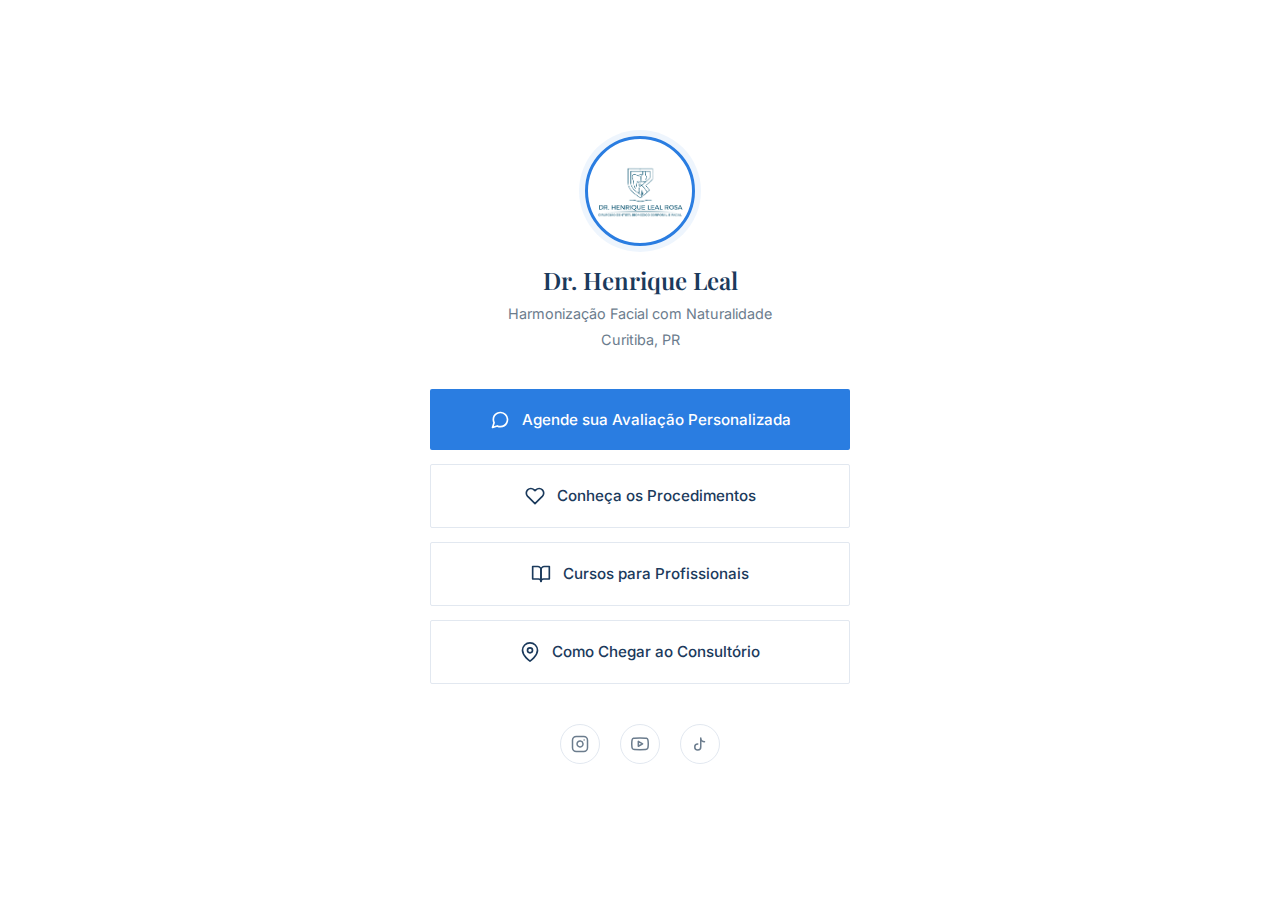
<file: links.html>
<!DOCTYPE html>
<html lang="pt-BR">

<head>
    <meta charset="UTF-8">
    <meta name="viewport" content="width=device-width, initial-scale=1.0">
    <title>Links | Dr. Henrique Leal — Harmonização Facial</title>
    <meta name="description"
        content="Acesse os links do Dr. Henrique Leal Rosa — Harmonização Facial com naturalidade em Curitiba.">
    <link rel="stylesheet" href="assets/css/style.css">
    <link rel="icon" type="image/svg+xml"
        href="data:image/svg+xml,<svg xmlns='http://www.w3.org/2000/svg' viewBox='0 0 100 100'><text y='.9em' font-size='90'>⚜</text></svg>">
</head>

<body>
    <main class="links-page">
        <div class="links-container">
            <!-- Avatar -->
            <div class="links-avatar">
                <img src="assets/img/logo-seal.jpg" alt="Dr. Henrique Leal"
                    style="width:100%;height:100%;object-fit:cover;">
            </div>

            <!-- Name & Tagline -->
            <h1 class="links-name">Dr. Henrique Leal</h1>
            <p class="links-tagline">Harmonização Facial com Naturalidade<br>Curitiba, PR</p>

            <!-- Buttons -->
            <div class="links-buttons">
                <!-- Botão 1: WhatsApp -->
                <a href="https://wa.me/5541988577430?text=Ol%C3%A1%2C%20gostaria%20de%20agendar%20uma%20avalia%C3%A7%C3%A3o."
                    class="link-btn link-btn-whatsapp" target="_blank" rel="noopener">
                    <svg viewBox="0 0 24 24" fill="none" stroke="currentColor" stroke-width="2" stroke-linecap="round"
                        stroke-linejoin="round">
                        <path
                            d="M21 11.5a8.38 8.38 0 0 1-.9 3.8 8.5 8.5 0 0 1-7.6 4.7 8.38 8.38 0 0 1-3.8-.9L3 21l1.9-5.7a8.38 8.38 0 0 1-.9-3.8 8.5 8.5 0 0 1 4.7-7.6 8.38 8.38 0 0 1 3.8-.9h.5a8.48 8.48 0 0 1 8 8v.5z" />
                    </svg>
                    Agende sua Avaliação Personalizada
                </a>

                <!-- Botão 2: Procedimentos -->
                <a href="/" class="link-btn link-btn-default">
                    <svg viewBox="0 0 24 24" fill="none" stroke="currentColor" stroke-width="2" stroke-linecap="round"
                        stroke-linejoin="round">
                        <path
                            d="M20.84 4.61a5.5 5.5 0 0 0-7.78 0L12 5.67l-1.06-1.06a5.5 5.5 0 0 0-7.78 7.78l1.06 1.06L12 21.23l7.78-7.78 1.06-1.06a5.5 5.5 0 0 0 0-7.78z" />
                    </svg>
                    Conheça os Procedimentos
                </a>

                <!-- Botão 3: Cursos -->
                <a href="cursos.html" class="link-btn link-btn-default">
                    <svg viewBox="0 0 24 24" fill="none" stroke="currentColor" stroke-width="2" stroke-linecap="round"
                        stroke-linejoin="round">
                        <path d="M2 3h6a4 4 0 0 1 4 4v14a3 3 0 0 0-3-3H2z" />
                        <path d="M22 3h-6a4 4 0 0 0-4 4v14a3 3 0 0 1 3-3h7z" />
                    </svg>
                    Cursos para Profissionais
                </a>

                <!-- Botão 4: Localização -->
                <a href="https://maps.google.com/?q=Curitiba+PR" class="link-btn link-btn-default" target="_blank"
                    rel="noopener">
                    <svg viewBox="0 0 24 24" fill="none" stroke="currentColor" stroke-width="2" stroke-linecap="round"
                        stroke-linejoin="round">
                        <path d="M21 10c0 7-9 13-9 13s-9-6-9-13a9 9 0 0 1 18 0z" />
                        <circle cx="12" cy="10" r="3" />
                    </svg>
                    Como Chegar ao Consultório
                </a>
            </div>

            <!-- Social Footer -->
            <div class="links-footer">
                <a href="#" target="_blank" rel="noopener" aria-label="Instagram">
                    <svg viewBox="0 0 24 24" fill="none" stroke="currentColor" stroke-width="2" stroke-linecap="round"
                        stroke-linejoin="round">
                        <rect x="2" y="2" width="20" height="20" rx="5" ry="5" />
                        <path d="M16 11.37A4 4 0 1 1 12.63 8 4 4 0 0 1 16 11.37z" />
                        <line x1="17.5" y1="6.5" x2="17.51" y2="6.5" />
                    </svg>
                </a>
                <a href="#" target="_blank" rel="noopener" aria-label="YouTube">
                    <svg viewBox="0 0 24 24" fill="none" stroke="currentColor" stroke-width="2" stroke-linecap="round"
                        stroke-linejoin="round">
                        <path
                            d="M22.54 6.42a2.78 2.78 0 0 0-1.94-2C18.88 4 12 4 12 4s-6.88 0-8.6.46a2.78 2.78 0 0 0-1.94 2A29 29 0 0 0 1 11.75a29 29 0 0 0 .46 5.33A2.78 2.78 0 0 0 3.4 19.13C5.12 19.56 12 19.56 12 19.56s6.88 0 8.6-.46a2.78 2.78 0 0 0 1.94-2 29 29 0 0 0 .46-5.25 29 29 0 0 0-.46-5.43z" />
                        <polygon points="9.75 15.02 15.5 11.75 9.75 8.48 9.75 15.02" />
                    </svg>
                </a>
                <a href="#" target="_blank" rel="noopener" aria-label="TikTok">
                    <svg viewBox="0 0 24 24" fill="none" stroke="currentColor" stroke-width="2" stroke-linecap="round"
                        stroke-linejoin="round">
                        <path d="M9 12a4 4 0 1 0 4 4V4a5 5 0 0 0 5 5" />
                    </svg>
                </a>
            </div>

        </div>
    </main>
</body>

</html>
</file>
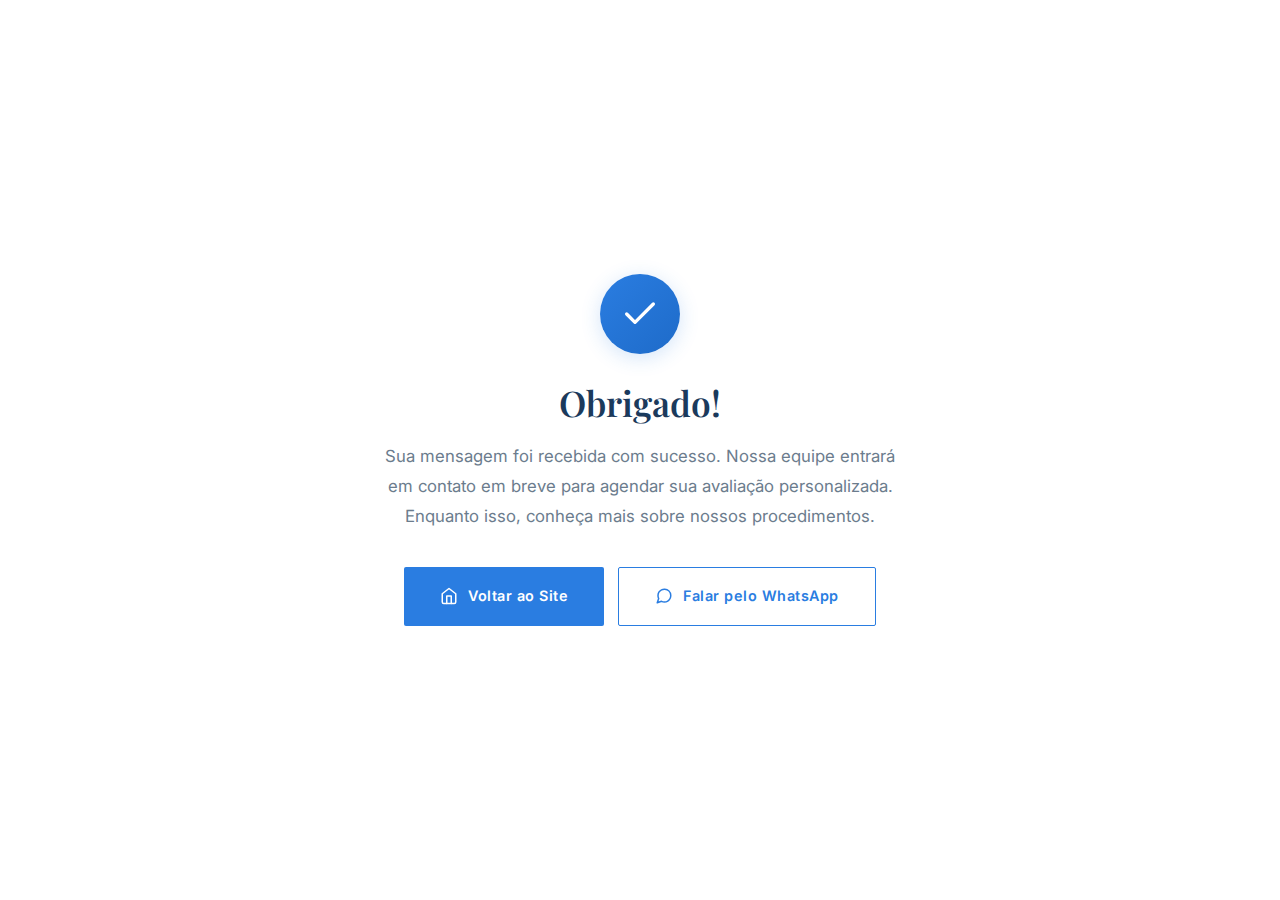
<file: obrigado.html>
<!DOCTYPE html>
<html lang="pt-BR">

<head>
    <meta charset="UTF-8">
    <meta name="viewport" content="width=device-width, initial-scale=1.0">
    <title>Obrigado | Dr. Henrique Leal — Harmonização Facial</title>
    <meta name="description" content="Obrigado por entrar em contato. Retornaremos em breve.">
    <link rel="stylesheet" href="assets/css/style.css">
    <link rel="icon" href="assets/img/logo-seal.jpg">
</head>

<body>
    <main class="obrigado-page">
        <div class="obrigado-container">
            <div class="obrigado-icon">
                <svg viewBox="0 0 24 24" fill="none" stroke="currentColor" stroke-width="2" stroke-linecap="round"
                    stroke-linejoin="round">
                    <polyline points="20 6 9 17 4 12" />
                </svg>
            </div>
            <h1>Obrigado!</h1>
            <p>
                Sua mensagem foi recebida com sucesso. Nossa equipe entrará em contato em breve para agendar
                sua avaliação personalizada. Enquanto isso, conheça mais sobre nossos procedimentos.
            </p>
            <div class="obrigado-buttons">
                <a href="/" class="btn btn-primary">
                    <svg viewBox="0 0 24 24" fill="none" stroke="currentColor" stroke-width="2" stroke-linecap="round"
                        stroke-linejoin="round">
                        <path d="M3 9l9-7 9 7v11a2 2 0 0 1-2 2H5a2 2 0 0 1-2-2z" />
                        <polyline points="9 22 9 12 15 12 15 22" />
                    </svg>
                    Voltar ao Site
                </a>
                <a href="https://wa.me/5541988577430" class="btn btn-outline" target="_blank" rel="noopener">
                    <svg viewBox="0 0 24 24" fill="none" stroke="currentColor" stroke-width="2" stroke-linecap="round"
                        stroke-linejoin="round">
                        <path
                            d="M21 11.5a8.38 8.38 0 0 1-.9 3.8 8.5 8.5 0 0 1-7.6 4.7 8.38 8.38 0 0 1-3.8-.9L3 21l1.9-5.7a8.38 8.38 0 0 1-.9-3.8 8.5 8.5 0 0 1 4.7-7.6 8.38 8.38 0 0 1 3.8-.9h.5a8.48 8.48 0 0 1 8 8v.5z" />
                    </svg>
                    Falar pelo WhatsApp
                </a>
            </div>
        </div>
    </main>
</body>

</html>
</file>
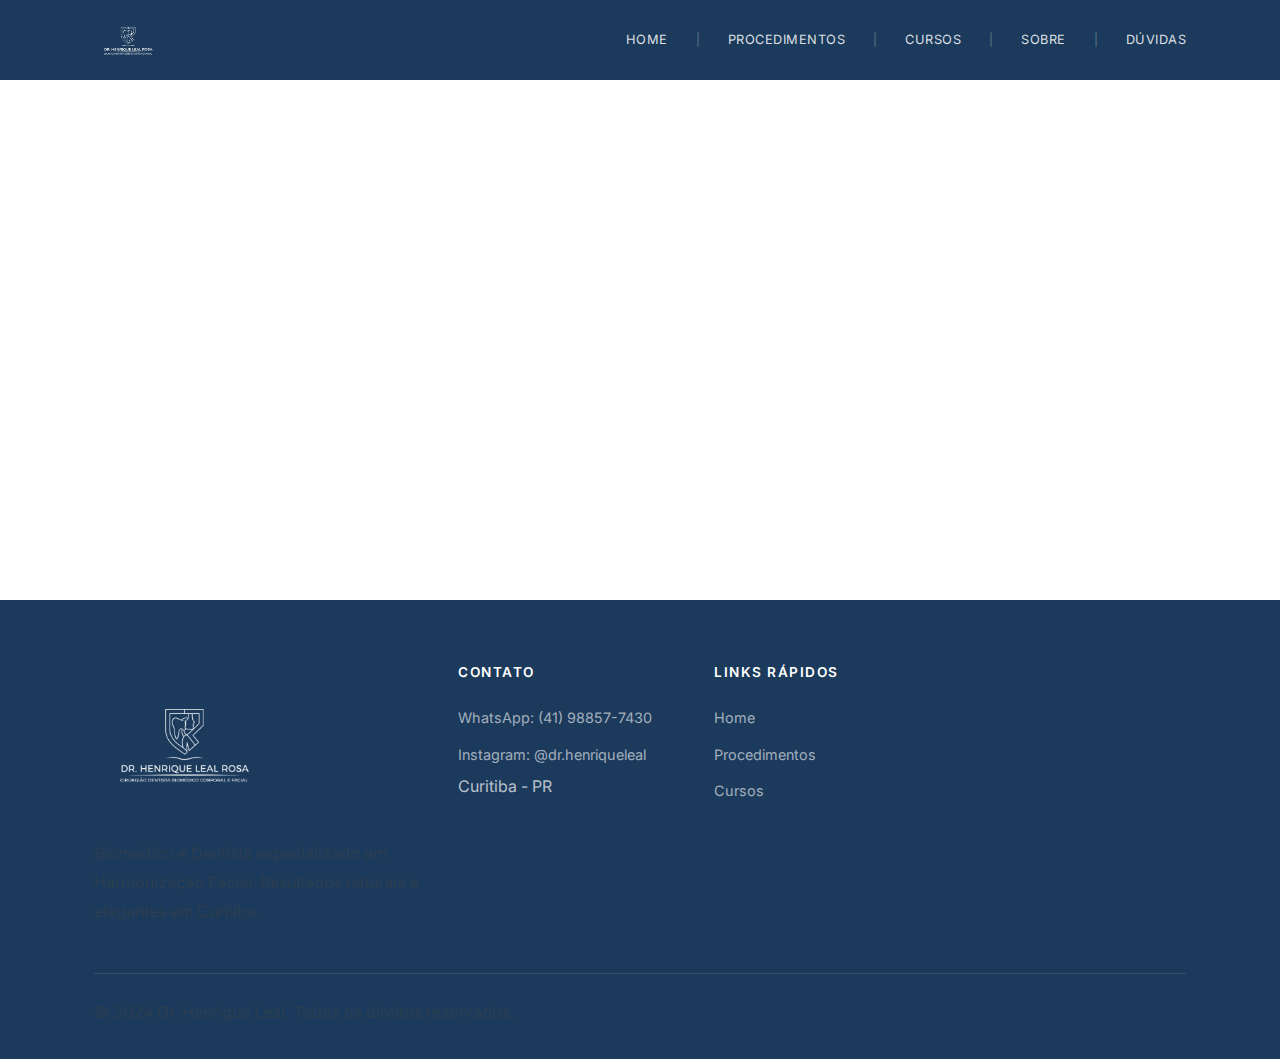
<file: procedimentos-detalhes.html>
<!DOCTYPE html>
<html lang="pt-BR">

<head>
    <meta charset="UTF-8">
    <meta name="viewport" content="width=device-width, initial-scale=1.0">
    <link rel="stylesheet" href="assets/css/style.css">
    <link rel="icon" href="assets/img/logo-seal.jpg">
    <title>Detalhes do Procedimento | Dr. Henrique Leal</title>
</head>

<body>
    <!-- ==================== HEADER ==================== -->
    <header class="header" id="header">
        <div class="container">
            <a href="index.html" class="header-logo">
                <img id="header-logo-img" src="assets/img/logo-marcadagua-colorida.png" alt="Dr. Henrique Leal">
            </a>
            <nav class="nav-links" id="navLinks">
                <a href="index.html">Home</a>
                <span class="nav-separator">|</span>
                <a href="procedimentos.html" class="active">Procedimentos</a>
                <span class="nav-separator">|</span>
                <a href="cursos.html">Cursos</a>
                <span class="nav-separator">|</span>
                <a href="index.html#sobre">Sobre</a>
                <span class="nav-separator">|</span>
                <a href="index.html#faq">Dúvidas</a>
            </nav>
            <button class="menu-toggle" id="menuToggle" aria-label="Menu">
                <span></span>
                <span></span>
                <span></span>
            </button>
        </div>
    </header>

    <!-- ==================== PROCEDURE DETAILS CONTAINER ==================== -->
    <section class="section page-procedures-detail">
        <div class="container" id="procedure-detail-content">
            <!-- Dynamic Content injected via procedimentos-data.js -->
            <div class="loading-state" style="text-align:center; padding: 100px 0;">
                <p>Carregando as informações do procedimento...</p>
            </div>
        </div>
    </section>

    <!-- ==================== FOOTER ==================== -->
    <footer class="footer">
        <div class="container">
            <div class="footer-grid">
                <div class="footer-col">
                    <img src="assets/img/logo-marcadagua-colorida.png" alt="Dr. Henrique Leal" class="footer-logo">
                    <p>Biomédico e Dentista especializado em Harmonização Facial. Resultados naturais e elegantes em
                        Curitiba.</p>
                </div>
                <div class="footer-col">
                    <h4>Contato</h4>
                    <ul class="footer-links">
                        <li><a href="https://wa.me/5541988577430" target="_blank">WhatsApp: (41) 98857-7430</a></li>
                        <li><a href="https://instagram.com/dr.henriqueleal" target="_blank">Instagram:
                                @dr.henriqueleal</a></li>
                        <li>Curitiba - PR</li>
                    </ul>
                </div>
                <div class="footer-col">
                    <h4>Links Rápidos</h4>
                    <ul class="footer-links">
                        <li><a href="index.html">Home</a></li>
                        <li><a href="procedimentos.html">Procedimentos</a></li>
                        <li><a href="cursos.html">Cursos</a></li>
                    </ul>
                </div>
            </div>
            <div class="footer-bottom">
                <p>&copy; 2024 Dr. Henrique Leal. Todos os direitos reservados.</p>
            </div>
        </div>
    </footer>

    <!-- Load main UI logic -->
    <script src="assets/js/main.js"></script>
    <!-- Load dynamic procedures content fetcher -->
    <script src="assets/js/procedimentos-data.js"></script>
</body>

</html>
</file>
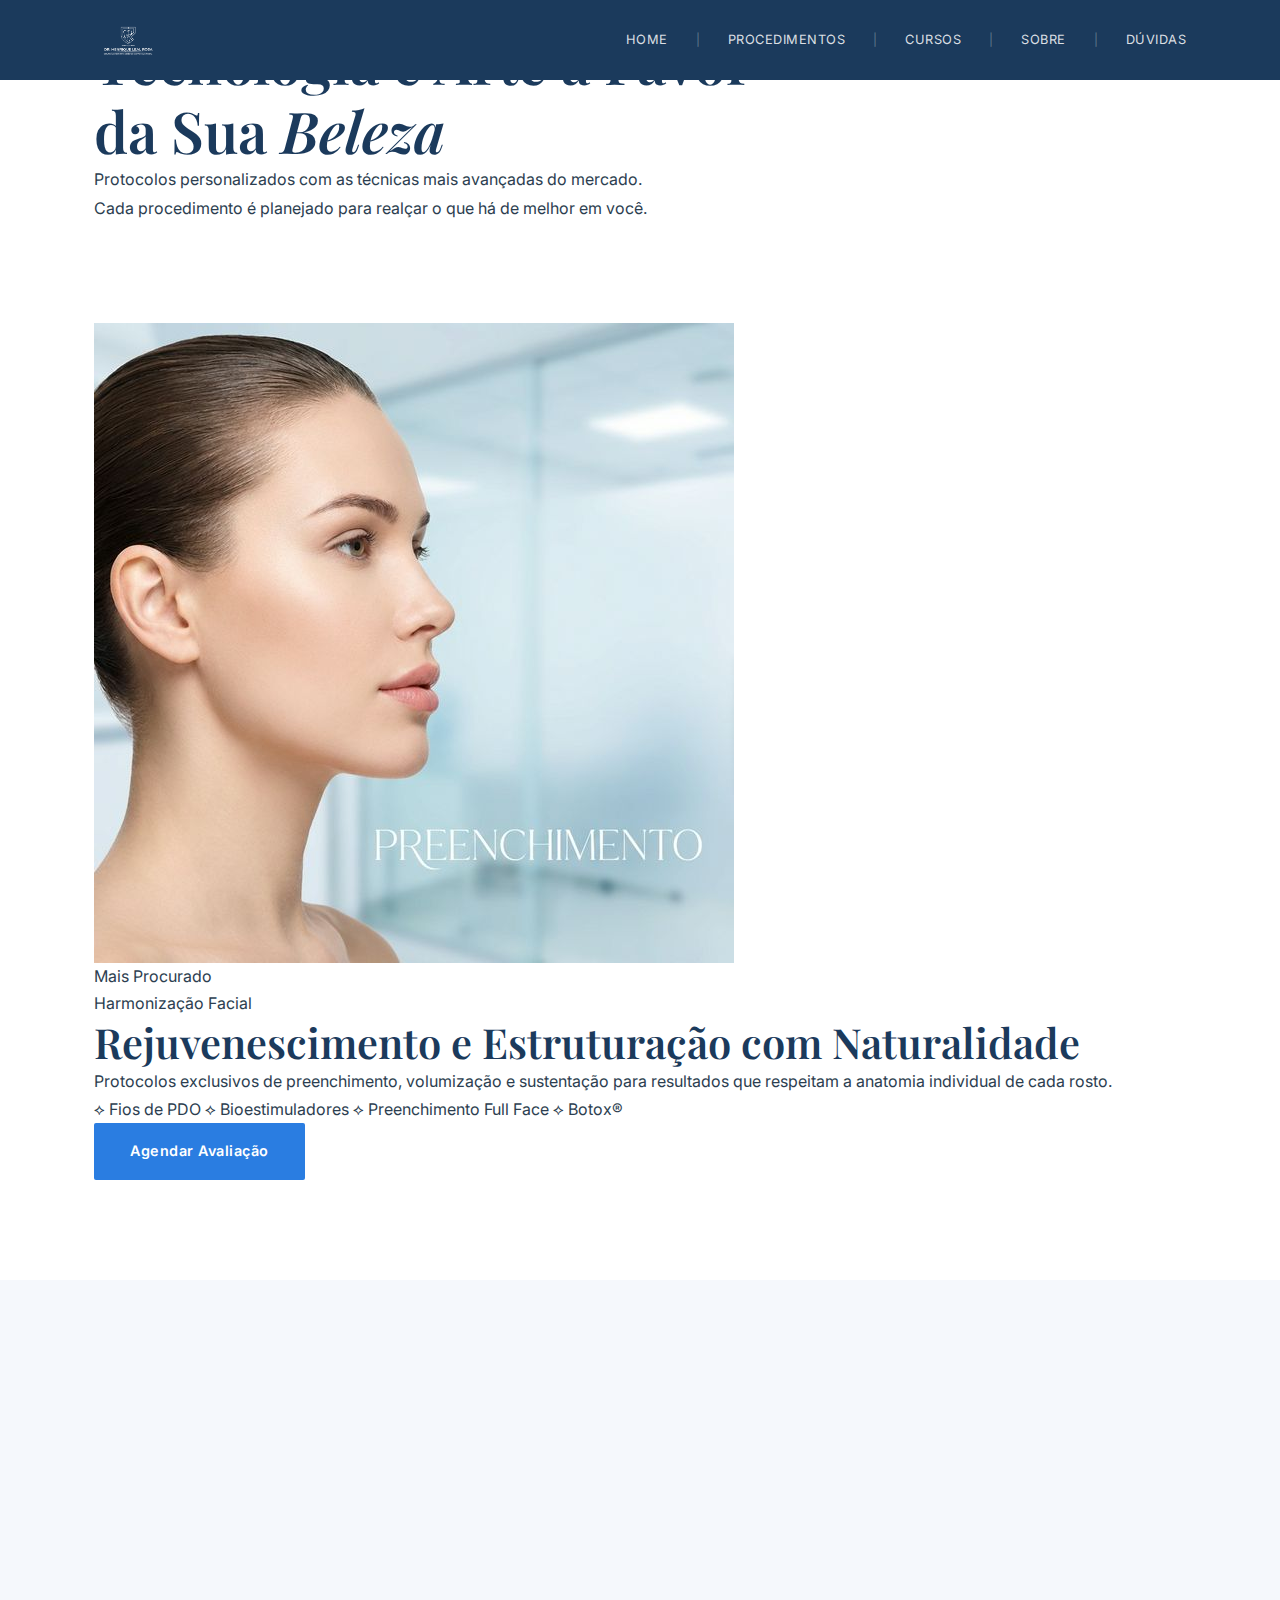
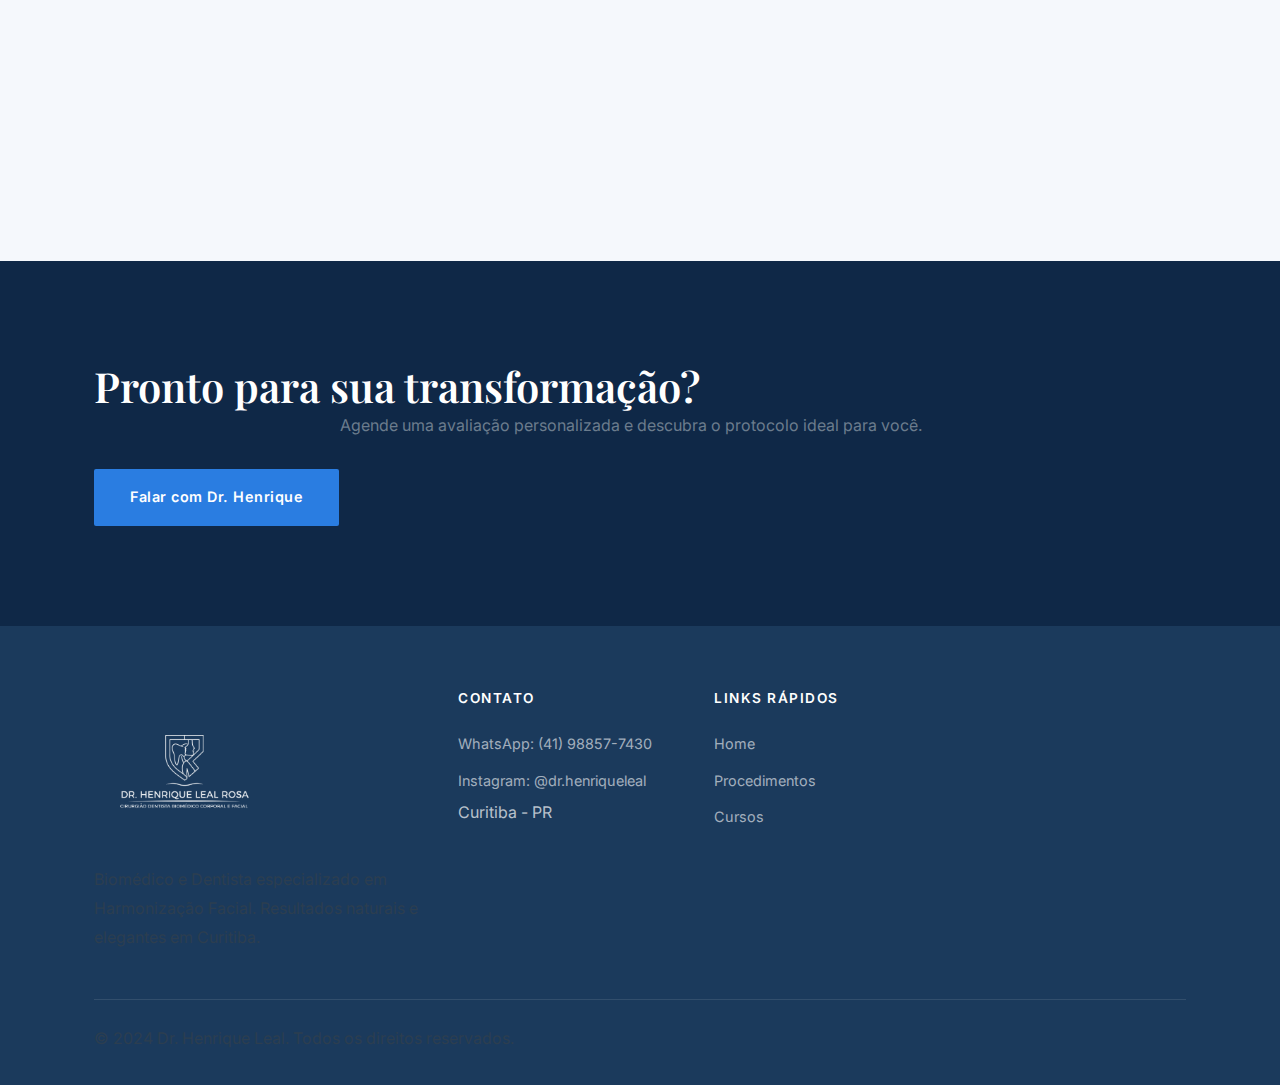
<file: procedimentos.html>
<!DOCTYPE html>
<html lang="pt-BR">

<head>
    <meta charset="UTF-8">
    <meta name="viewport" content="width=device-width, initial-scale=1.0">
    <link rel="stylesheet" href="assets/css/style.css">
    <link rel="icon" href="assets/img/logo-seal.jpg">
    <title>Procedimentos | Dr. Henrique Leal</title>
    <meta name="description"
        content="Conheça todos os procedimentos estéticos faciais e corporais realizados pelo Dr. Henrique Leal. Botox, Fios de PDO, Preenchimentos e mais.">
    <!-- Mobile Overrides (Injected from index.html for consistency, though main style.css should cover it) -->
    <!-- We will rely on style.css for this page primarily -->
</head>

<body>

    <!-- ==================== HEADER ==================== -->
    <header class="header" id="header">
        <div class="container">
            <a href="/" class="header-logo">
                <img id="header-logo-img" src="assets/img/logo-marcadagua-colorida.png" alt="Dr. Henrique Leal">
            </a>
            <nav class="nav-links" id="navLinks">
                <a href="/">Home</a>
                <span class="nav-separator">|</span>
                <a href="procedimentos.html" class="active">Procedimentos</a>
                <span class="nav-separator">|</span>
                <a href="cursos.html">Cursos</a>
                <span class="nav-separator">|</span>
                <a href="/#sobre">Sobre</a>
                <span class="nav-separator">|</span>
                <a href="/#faq">Dúvidas</a>
            </nav>
            <button class="menu-toggle" id="menuToggle" aria-label="Menu">
                <span></span>
                <span></span>
                <span></span>
            </button>
        </div>
    </header>

    <!-- ==================== HERO PROCEDIMENTOS ==================== -->
    <section class="proc-page-hero">
        <div class="proc-hero-bg"></div>
        <div class="container">
            <div class="proc-hero-content fade-in">
                <span class="label" style="color: var(--color-accent);">Nossos Procedimentos</span>
                <h1>Tecnologia e Arte a Favor<br>da Sua <em>Beleza</em></h1>
                <p>Protocolos personalizados com as técnicas mais avançadas do mercado.<br>Cada procedimento é planejado para realçar o que há de melhor em você.</p>
            </div>
        </div>
    </section>

    <!-- ==================== PROCEDIMENTOS — SEÇÕES INDIVIDUAIS ==================== -->

    <!-- SEÇÃO 1: HARMONIZAÇÃO FACIAL (Destaque principal) -->
    <section class="section proc-section" id="harmonizacao">
        <div class="container">
            <div class="proc-showcase fade-in">
                <div class="proc-showcase-img">
                    <img src="assets/img/preenchimento.png" alt="Harmonização Facial">
                    <div class="proc-showcase-badge">Mais Procurado</div>
                </div>
                <div class="proc-showcase-info">
                    <span class="label">Harmonização Facial</span>
                    <h2>Rejuvenescimento e Estruturação com Naturalidade</h2>
                    <p>Protocolos exclusivos de preenchimento, volumização e sustentação para resultados que respeitam a anatomia individual de cada rosto.</p>
                    <div class="proc-services-grid">
                        <a href="procedimentos-detalhes.html?id=fios-pdo" class="proc-service-chip">
                            <span class="proc-chip-icon">⟡</span> Fios de PDO
                        </a>
                        <a href="procedimentos-detalhes.html?id=bioestimulador-colageno" class="proc-service-chip">
                            <span class="proc-chip-icon">⟡</span> Bioestimuladores
                        </a>
                        <a href="procedimentos-detalhes.html?id=preenchimento-acido-hialuronico" class="proc-service-chip">
                            <span class="proc-chip-icon">⟡</span> Preenchimento Full Face
                        </a>
                        <a href="procedimentos-detalhes.html?id=botox" class="proc-service-chip">
                            <span class="proc-chip-icon">⟡</span> Botox®
                        </a>
                    </div>
                    <a href="https://wa.me/5541988577430?text=Olá%2C+gostaria+de+agendar+uma+avaliação+de+harmonização+facial." class="btn btn-primary" target="_blank">Agendar Avaliação</a>
                </div>
            </div>
        </div>
    </section>

    <!-- SEÇÃO 2: GRID DE CATEGORIAS -->
    <section class="section section-alt" id="categorias">
        <div class="container">
            <div class="section-header fade-in">
                <span class="label">Especialidades</span>
                <h2>Explore Todas as Áreas</h2>
                <div class="line-accent"></div>
            </div>

            <div class="proc-categories-grid fade-in">
                <!-- Odontologia -->
                <div class="proc-category-card">
                    <div class="proc-cat-visual">
                        <img src="assets/img/botox.png" alt="Odontologia Estética">
                        <div class="proc-cat-overlay"></div>
                        <h3>Odontologia</h3>
                    </div>
                    <div class="proc-cat-details">
                        <p>Cuidados completos para a saúde e estética do seu sorriso.</p>
                        <ul>
                            <li>Profilaxia e Limpeza</li>
                            <li>Clareamento Dental</li>
                            <li>Facetas em Porcelana/Resina</li>
                            <li>Gengivectomia</li>
                        </ul>
                        <a href="procedimentos-detalhes.html?id=odontologia" class="proc-cat-link">Ver detalhes ›</a>
                    </div>
                </div>

                <!-- Rejuvenescimento -->
                <div class="proc-category-card">
                    <div class="proc-cat-visual">
                        <img src="assets/img/dr-henrique.png" alt="Rejuvenescimento e Pele">
                        <div class="proc-cat-overlay"></div>
                        <h3>Rejuvenescimento<br>e Pele</h3>
                    </div>
                    <div class="proc-cat-details">
                        <p>Tratamentos para melhorar a qualidade e textura da pele.</p>
                        <ul>
                            <li>Peelings Químicos</li>
                            <li>Microagulhamento</li>
                            <li>Skinbooster / Hidratação</li>
                            <li>Tratamento de Cicatrizes</li>
                        </ul>
                        <div class="proc-cat-links">
                            <a href="procedimentos-detalhes.html?id=peeling-quimico" class="proc-cat-link">Peeling ›</a>
                            <a href="procedimentos-detalhes.html?id=microagulhamento" class="proc-cat-link">Microagulhamento ›</a>
                        </div>
                    </div>
                </div>

                <!-- Estética Corporal -->
                <div class="proc-category-card">
                    <div class="proc-cat-visual">
                        <img src="assets/img/bioestimulador.png" alt="Estética Corporal">
                        <div class="proc-cat-overlay"></div>
                        <h3>Estética<br>Corporal</h3>
                    </div>
                    <div class="proc-cat-details">
                        <p>Harmonização e tratamento para o contorno corporal.</p>
                        <ul>
                            <li>Harmonização Glútea</li>
                            <li>Bioestimuladores Corporais</li>
                            <li>Lipo Enzimática</li>
                            <li>Tratamento de Estrias</li>
                        </ul>
                        <div class="proc-cat-links">
                            <a href="procedimentos-detalhes.html?id=estetica-corporal" class="proc-cat-link">Corporal ›</a>
                            <a href="procedimentos-detalhes.html?id=bioestimulador-colageno" class="proc-cat-link">Bioestimuladores ›</a>
                        </div>
                    </div>
                </div>

                <!-- Outros -->
                <div class="proc-category-card">
                    <div class="proc-cat-visual">
                        <img src="assets/img/pdo.png" alt="Outros Tratamentos">
                        <div class="proc-cat-overlay"></div>
                        <h3>Outros<br>Tratamentos</h3>
                    </div>
                    <div class="proc-cat-details">
                        <p>Soluções específicas para necessidades pontuais.</p>
                        <ul>
                            <li>Terapia Capilar</li>
                            <li>Peeling Íntimo</li>
                            <li>Preenchimentos Específicos</li>
                        </ul>
                        <div class="proc-cat-links">
                            <a href="procedimentos-detalhes.html?id=terapias-capilares" class="proc-cat-link">Capilar ›</a>
                            <a href="procedimentos-detalhes.html?id=estetica-intima" class="proc-cat-link">Íntima ›</a>
                        </div>
                    </div>
                </div>
            </div>
        </div>
    </section>

    <!-- ==================== CTA SECTION ==================== -->
    <section class="section section-dark">
        <div class="container text-center">
            <h2>Pronto para sua transformação?</h2>
            <p style="color:var(--color-text-light); max-width:600px; margin: 0 auto 30px;">
                Agende uma avaliação personalizada e descubra o protocolo ideal para você.
            </p>
            <a href="https://wa.me/5541988577430?text=Ol%C3%A1%2C+vi+os+procedimentos+no+site+e+gostaria+de+agendar."
                class="btn btn-primary" target="_blank">Falar com Dr. Henrique</a>
        </div>
    </section>

    <!-- ==================== FOOTER ==================== -->
    <footer class="footer">
        <div class="container">
            <div class="footer-grid">
                <div class="footer-col">
                    <img src="assets/img/logo-marcadagua-colorida.png" alt="Dr. Henrique Leal" class="footer-logo">
                    <p>Biomédico e Dentista especializado em Harmonização Facial. Resultados naturais e elegantes em
                        Curitiba.</p>
                </div>
                <div class="footer-col">
                    <h4>Contato</h4>
                    <ul class="footer-links">
                        <li><a href="https://wa.me/5541988577430" target="_blank">WhatsApp: (41) 98857-7430</a></li>
                        <li><a href="https://instagram.com/dr.henriqueleal" target="_blank">Instagram:
                                @dr.henriqueleal</a></li>
                        <li>Curitiba - PR</li>
                    </ul>
                </div>
                <div class="footer-col">
                    <h4>Links Rápidos</h4>
                    <ul class="footer-links">
                        <li><a href="/">Home</a></li>
                        <li><a href="procedimentos.html">Procedimentos</a></li>
                        <li><a href="cursos.html">Cursos</a></li>
                    </ul>
                </div>
            </div>
            <div class="footer-bottom">
                <p>&copy; 2024 Dr. Henrique Leal. Todos os direitos reservados.</p>
            </div>
        </div>
    </footer>

    <script src="assets/js/main.js"></script>
</body>

</html>
</file>
<file: assets/css/style.css>
/* ===================================================
   DR. HENRIQUE LEAL ROSA — DESIGN SYSTEM v2
   White + Blue Premium Aesthetic Medicine
   Inspired by: drapatriciamaba.com.br (design)
                drraulmendesmartins.com.br (content)
   =================================================== */

/* --- Google Fonts --- */
@import url('https://fonts.googleapis.com/css2?family=Playfair+Display:ital,wght@0,400;0,500;0,600;0,700;1,400;1,500&family=Inter:wght@300;400;500;600;700&display=swap');

/* --- CSS Variables --- */
:root {
    --color-primary: #1B3A5C;
    --color-primary-light: #2A5A8C;
    --color-accent: #2A7DE1;
    --color-accent-hover: #1E6BC9;
    --color-accent-light: rgba(42, 125, 225, 0.08);
    --color-accent-subtle: rgba(42, 125, 225, 0.05);
    --color-bg: #FFFFFF;
    --color-bg-alt: #F5F8FC;
    --color-bg-dark: #0F2847;
    --color-text: #2C3E50;
    --color-text-light: #6B7C8D;
    --color-white: #FFFFFF;
    --color-border: #E2E8F0;
    --color-overlay: rgba(15, 40, 71, 0.7);

    --font-heading: 'Playfair Display', Georgia, serif;
    --font-body: 'Inter', -apple-system, sans-serif;

    --shadow-sm: 0 1px 3px rgba(0, 0, 0, 0.04), 0 1px 2px rgba(0, 0, 0, 0.06);
    --shadow-md: 0 4px 16px rgba(0, 0, 0, 0.06);
    --shadow-lg: 0 10px 40px rgba(0, 0, 0, 0.08);
    --shadow-card: 0 1px 8px rgba(0, 0, 0, 0.04);
    --shadow-blue: 0 4px 20px rgba(42, 125, 225, 0.2);

    --radius-sm: 2px;
    --radius-md: 12px;
    --radius-lg: 20px;
    --radius-xl: 28px;
    --radius-full: 50%;

    --transition: 0.3s cubic-bezier(0.4, 0, 0.2, 1);
    --transition-slow: 0.5s cubic-bezier(0.4, 0, 0.2, 1);

    --max-width: 1140px;
    --header-height: 80px;
}

/* --- Reset & Base --- */
*,
*::before,
*::after {
    margin: 0;
    padding: 0;
    box-sizing: border-box;
}

html {
    scroll-behavior: smooth;
    font-size: 16px;
}

body {
    font-family: var(--font-body);
    color: var(--color-text);
    background-color: var(--color-bg);
    line-height: 1.7;
    -webkit-font-smoothing: antialiased;
    -moz-osx-font-smoothing: grayscale;
    overflow-x: hidden;
    width: 100%;
}


a {
    text-decoration: none;
    color: inherit;
    transition: var(--transition);
}

img {
    max-width: 100%;
    height: auto;
    display: block;
}

ul,
ol {
    list-style: none;
}

button {
    cursor: pointer;
    border: none;
    background: none;
    font-family: inherit;
}

/* --- Typography --- */
h1,
h2,
h3,
h4,
h5 {
    font-family: var(--font-heading);
    color: var(--color-primary);
    line-height: 1.2;
    font-weight: 600;
}

h1 {
    font-size: clamp(2.2rem, 5vw, 3.6rem);
}

h2 {
    font-size: clamp(1.8rem, 3.5vw, 2.6rem);
}

h3 {
    font-size: clamp(1.3rem, 2.5vw, 1.6rem);
}

h4 {
    font-size: 1.15rem;
}

p {
    font-size: 1rem;
    color: var(--color-text);
    line-height: 1.8;
}

.text-light {
    color: var(--color-text-light);
}

.text-accent {
    color: var(--color-accent);
}

/* --- Layout --- */
.container {
    max-width: var(--max-width);
    margin: 0 auto;
    padding: 0 24px;
}

.section {
    padding: 100px 0;
}

.section-alt {
    background-color: var(--color-bg-alt);
}

.section-dark {
    background-color: var(--color-bg-dark);
    color: var(--color-white);
}

.section-dark h2,
.section-dark h3,
.section-dark h4 {
    color: var(--color-white);
}

.section-dark p {
    color: rgba(255, 255, 255, 0.8);
}

.section-header {
    text-align: center;
    max-width: 640px;
    margin: 0 auto 60px;
}

.section-header .label {
    display: inline-block;
    font-family: var(--font-body);
    font-size: 0.75rem;
    font-weight: 600;
    letter-spacing: 3px;
    text-transform: uppercase;
    color: var(--color-accent);
    margin-bottom: 16px;
}

.section-header h2 {
    margin-bottom: 16px;
}

.section-header p {
    color: var(--color-text-light);
    font-size: 1.05rem;
}

/* --- Decorative line --- */
.line-accent {
    width: 48px;
    height: 3px;
    background: var(--color-accent);
    margin: 20px auto 0;
    border-radius: 2px;
}

/* --- Buttons --- */
.btn {
    display: inline-flex;
    align-items: center;
    justify-content: center;
    gap: 10px;
    padding: 16px 36px;
    font-family: var(--font-body);
    font-size: 0.9rem;
    font-weight: 600;
    letter-spacing: 0.5px;
    border-radius: var(--radius-sm);
    transition: var(--transition);
    white-space: nowrap;
}

.btn-primary {
    background: var(--color-accent);
    color: var(--color-white);
}

.btn-primary:hover {
    background: var(--color-accent-hover);
    transform: translateY(-2px);
    box-shadow: var(--shadow-blue);
}

.btn-outline {
    background: transparent;
    color: var(--color-accent);
    border: 1.5px solid var(--color-accent);
}

.btn-outline:hover {
    background: var(--color-accent);
    color: var(--color-white);
    transform: translateY(-2px);
}

.btn-white {
    background: var(--color-white);
    color: var(--color-primary);
}

.btn-white:hover {
    background: var(--color-bg-alt);
    transform: translateY(-2px);
    box-shadow: var(--shadow-md);
}

.btn-dark {
    background: var(--color-primary);
    color: var(--color-white);
}

.btn-dark:hover {
    background: var(--color-primary-light);
    transform: translateY(-2px);
    box-shadow: var(--shadow-md);
}

.btn svg {
    width: 18px;
    height: 18px;
    flex-shrink: 0;
}

/* --- Splash Screen --- */
#splash-screen {
    position: fixed;
    inset: 0;
    z-index: 10000;
    background: var(--color-white);
    display: flex;
    align-items: center;
    justify-content: center;
    transition: opacity 0.6s cubic-bezier(0.4, 0, 0.2, 1);
}

#splash-screen.fade-out {
    opacity: 0;
    pointer-events: none;
}

#splash-logo {
    max-width: 340px;
    width: 60vw;
    height: auto;
    object-fit: contain;
    transition: transform 1.2s cubic-bezier(0.4, 0, 0.2, 1),
        opacity 0.6s ease;
}

body.splash-active {
    overflow: hidden;
}

/* --- Header / Navigation --- */
.header {
    position: fixed;
    top: 0;
    left: 0;
    width: 100%;
    height: var(--header-height);
    z-index: 1000;
    transition: var(--transition);
    background: var(--color-primary);
    border-bottom: none;
}

.header.scrolled {
    box-shadow: 0 4px 20px rgba(0, 0, 0, 0.15);
}

.header .container {
    display: flex;
    align-items: center;
    justify-content: space-between;
    height: 100%;
}

.header-logo {
    display: flex;
    align-items: center;
    transition: var(--transition);
}

.header-logo img {
    height: 60px;
    width: auto;
    object-fit: contain;
    filter: brightness(0) invert(1);
}

@media (max-width: 768px) {
    .header-logo img {
        height: 44px;
    }
}

.header-logo span {
    color: var(--color-accent);
}

.nav-links {
    display: flex;
    align-items: center;
    gap: 28px;
}

.nav-links a {
    font-size: 0.8rem;
    font-weight: 400;
    color: rgba(255, 255, 255, 0.85);
    letter-spacing: 0.5px;
    position: relative;
    text-transform: uppercase;
}

.nav-links a::after {
    content: '';
    position: absolute;
    bottom: -4px;
    left: 0;
    width: 0;
    height: 1.5px;
    background: rgba(255, 255, 255, 0.8);
    transition: var(--transition);
    border-radius: 1px;
}

.nav-links a:hover::after {
    width: 100%;
}

.nav-links a:hover {
    color: var(--color-white);
}

.nav-cta {
    margin-left: 8px;
}

.nav-cta .btn {
    background: var(--color-accent);
    color: var(--color-white);
    border: none;
    font-size: 0.8rem;
    letter-spacing: 1px;
    text-transform: uppercase;
}

.nav-cta .btn:hover {
    background: var(--color-accent-hover);
}

.nav-separator {
    color: rgba(255, 255, 255, 0.3);
    font-size: 0.75rem;
    user-select: none;
    pointer-events: none;
}

.nav-social {
    display: flex;
    align-items: center;
    justify-content: center;
    width: 38px;
    height: 38px;
    border-radius: var(--radius-full);
    border: 1px solid rgba(255, 255, 255, 0.3);
    margin-left: 8px;
    transition: var(--transition);
    color: rgba(255, 255, 255, 0.8);
}

.nav-social:hover {
    border-color: var(--color-white);
    color: var(--color-white);
    transform: scale(1.05);
}

.nav-social svg {
    width: 18px;
    height: 18px;
}

/* Landing Page Header */
.lp-header .container {
    justify-content: space-between;
}

.lp-header-cta {
    font-size: 0.8rem;
    padding: 12px 28px;
    letter-spacing: 0.5px;
    text-transform: uppercase;
}

.lp-header-cta svg {
    width: 16px;
    height: 16px;
}

/* Mobile Menu Toggle */
.menu-toggle {
    display: none;
    flex-direction: column;
    gap: 5px;
    padding: 4px;
    z-index: 1001;
}

.menu-toggle span {
    display: block;
    width: 24px;
    height: 2px;
    background: var(--color-white);
    transition: var(--transition);
    border-radius: 2px;
}

.menu-toggle.active span:nth-child(1) {
    transform: rotate(45deg) translate(5px, 5px);
}

.menu-toggle.active span:nth-child(2) {
    opacity: 0;
}

.menu-toggle.active span:nth-child(3) {
    transform: rotate(-45deg) translate(5px, -5px);
}

/* --- Hero Section --- */
.hero {
    position: relative;
    min-height: 100vh;
    display: flex;
    align-items: center;
    background: var(--color-bg);
    overflow: hidden;
    padding-top: var(--header-height);
}

.hero-bg {
    position: absolute;
    inset: 0;
    background: var(--color-bg);
    z-index: 0;
}

.hero-bg::after {
    content: '';
    position: absolute;
    top: -30%;
    right: -10%;
    width: 600px;
    height: 600px;
    background: radial-gradient(circle, rgba(42, 125, 225, 0.04) 0%, transparent 70%);
    border-radius: 50%;
}

.hero-pattern {
    position: absolute;
    inset: 0;
    background-image:
        radial-gradient(circle at 70% 50%, rgba(42, 125, 225, 0.03) 0%, transparent 50%);
    z-index: 1;
}

.hero .container {
    position: relative;
    z-index: 2;
    display: grid;
    grid-template-columns: 1fr 1fr;
    gap: 40px;
    align-items: center;
}

.hero-content {
    padding: 40px 0;
}

.hero-label {
    display: inline-flex;
    align-items: center;
    gap: 8px;
    font-size: 0.72rem;
    font-weight: 600;
    letter-spacing: 3px;
    text-transform: uppercase;
    color: var(--color-accent);
    margin-bottom: 20px;
}

.hero-label::before {
    content: '';
    width: 32px;
    height: 2px;
    background: var(--color-accent);
    border-radius: 1px;
}

.hero h1 {
    color: var(--color-primary);
    margin-bottom: 20px;
    font-weight: 400;
    font-size: clamp(2.2rem, 4vw, 3.2rem);
    line-height: 1.2;
}

.hero h1 em {
    font-style: italic;
    color: var(--color-accent);
}

.hero-subtitle {
    font-size: 1rem;
    color: var(--color-text-light);
    margin-bottom: 36px;
    max-width: 440px;
    line-height: 1.8;
}

.hero-buttons {
    display: flex;
    gap: 12px;
    flex-wrap: wrap;
}

.hero-buttons .btn-primary {
    background: var(--color-primary);
    padding: 14px 28px;
    font-size: 0.85rem;
    letter-spacing: 0.5px;
}

.hero-buttons .btn-primary:hover {
    background: var(--color-primary-light);
}

.hero-buttons .btn-outline {
    padding: 14px 28px;
    font-size: 0.85rem;
    letter-spacing: 0.5px;
    border-color: var(--color-primary);
    color: var(--color-primary);
}

.hero-buttons .btn-outline:hover {
    background: var(--color-primary);
    color: var(--color-white);
}

.hero-image {
    display: flex;
    justify-content: flex-end;
    align-items: center;
    position: relative;
    overflow: visible;
}

.hero-img-wrapper {
    position: relative;
    width: 600px;
    height: 700px;
    overflow: visible;
    margin-right: -60px;
    margin-top: -20px;
}

.hero-img-wrapper img {
    width: 100%;
    height: 100%;
    object-fit: cover;
    object-position: center 15%;
    /* True merge/blend: fade all edges seamlessly into the page */
    -webkit-mask-image:
        linear-gradient(to right, transparent 0%, black 20%, black 85%, transparent 100%),
        linear-gradient(to bottom, transparent 0%, black 12%, black 75%, transparent 100%);
    -webkit-mask-composite: destination-in;
    mask-image:
        linear-gradient(to right, transparent 0%, black 20%, black 85%, transparent 100%),
        linear-gradient(to bottom, transparent 0%, black 12%, black 75%, transparent 100%);
    mask-composite: intersect;
}

/* Remove old box overlay — mask handles the blend now */
.hero-img-wrapper::after {
    display: none;
}

.hero-img-decoration {
    display: none;
}

/* --- Cards --- */
.card {
    background: var(--color-white);
    border-radius: var(--radius-md);
    padding: 40px 32px;
    box-shadow: var(--shadow-card);
    transition: var(--transition);
    border: 1px solid var(--color-border);
    position: relative;
}

.card::before {
    content: '';
    position: absolute;
    left: 0;
    top: 0;
    bottom: 0;
    width: 3px;
    background: var(--color-accent);
    border-radius: 3px 0 0 3px;
    opacity: 0;
    transition: var(--transition);
}

.card:hover {
    transform: translateY(-4px);
    box-shadow: var(--shadow-md);
}

.card:hover::before {
    opacity: 1;
}

.card-icon {
    width: 56px;
    height: 56px;
    border-radius: var(--radius-sm);
    background: var(--color-accent-light);
    display: flex;
    align-items: center;
    justify-content: center;
    margin-bottom: 24px;
}

.card-icon svg {
    width: 28px;
    height: 28px;
    color: var(--color-accent);
}

.card h3 {
    margin-bottom: 12px;
}

.card p {
    color: var(--color-text-light);
    font-size: 0.95rem;
}

/* --- Diferenciais Section --- */
.diferenciais-layout {
    display: grid;
    grid-template-columns: 1fr 1fr;
    gap: 48px;
    align-items: center;
}

.diferenciais-cards {
    display: flex;
    flex-direction: column;
    gap: 20px;
}

.diff-card {
    display: flex;
    align-items: flex-start;
    gap: 20px;
    padding: 24px;
    background: var(--color-white);
    border-radius: var(--radius-md);
    border: 1px solid var(--color-border);
    box-shadow: var(--shadow-card);
    transition: var(--transition);
}

.diff-card:hover {
    transform: translateY(-3px);
    box-shadow: var(--shadow-md);
    border-color: var(--color-primary);
}

.diff-card-icon {
    flex-shrink: 0;
    width: 44px;
    height: 44px;
    background: var(--color-bg-alt);
    border: 1px solid var(--color-primary);
    border-radius: 10px;
    display: flex;
    align-items: center;
    justify-content: center;
}

.diff-card-icon svg {
    width: 22px;
    height: 22px;
    stroke: var(--color-primary);
}

.diff-card-content h3 {
    font-size: 1.05rem;
    color: var(--color-dark);
    margin-bottom: 6px;
}

.diff-card-content p {
    font-size: 0.9rem;
    color: var(--color-text);
    line-height: 1.6;
}

.diferenciais-image {
    display: flex;
    flex-direction: column;
    align-items: center;
    justify-content: center;
    gap: 12px;
}

.diferenciais-image img {
    width: 100%;
    max-height: 450px;
    object-fit: cover;
    object-position: center 65%;
    border-radius: var(--radius-md);
    box-shadow: var(--shadow-lg);
    border: 3px solid var(--color-white);
    outline: 1px solid var(--color-border);
}

.diferenciais-image-caption {
    font-size: 0.8rem;
    color: var(--color-text-muted);
    font-style: italic;
    letter-spacing: 0.3px;
}

/* --- Resultados (Antes e Depois) --- */
.ba-carousel {
    display: flex;
    overflow-x: auto;
    scroll-snap-type: x mandatory;
    gap: 30px;
    padding: 20px 0;
    -ms-overflow-style: none;
    /* IE and Edge */
    scrollbar-width: none;
    /* Firefox */
}

.carousel-wrapper {
    position: relative;
    width: 100%;
}

.ba-card {
    flex: 0 0 420px;
    background: var(--color-white);
    border-radius: var(--radius-md);
    overflow: hidden;
    box-shadow: var(--shadow-card);
    border: 1px solid var(--color-border);
    scroll-snap-align: start;
    transition: var(--transition);
}

.ba-card:hover {
    transform: translateY(-4px);
    box-shadow: var(--shadow-md);
}

.ba-procedure {
    display: block;
    padding: 14px 20px;
    font-size: 0.85rem;
    font-weight: 600;
    color: var(--color-primary);
    text-transform: uppercase;
    letter-spacing: 1px;
    border-bottom: 1px solid var(--color-border);
    text-align: center;
}

.ba-images {
    display: grid;
    grid-template-columns: 1fr 1fr;
}

.ba-image {
    position: relative;
    overflow: hidden;
    aspect-ratio: 3 / 4;
}

.ba-image img {
    width: 100%;
    height: 100%;
    object-fit: cover;
    transition: var(--transition-slow);
}

.ba-card:hover .ba-image img {
    transform: scale(1.03);
}

.ba-label {
    position: absolute;
    bottom: 10px;
    left: 50%;
    transform: translateX(-50%);
    padding: 4px 14px;
    border-radius: 20px;
    font-size: 0.7rem;
    font-weight: 700;
    text-transform: uppercase;
    letter-spacing: 1.5px;
    color: #fff;
    backdrop-filter: blur(4px);
}

.ba-antes {
    background: rgba(180, 60, 60, 0.85);
}

.ba-depois {
    background: rgba(40, 140, 80, 0.85);
}

.ba-images-single {
    grid-template-columns: 1fr;
}

.ba-images-single .ba-image {
    aspect-ratio: 3 / 2;
}

/* Grid layouts */
.grid-3 {
    display: grid;
    grid-template-columns: repeat(3, 1fr);
    gap: 28px;
}

.grid-2 {
    display: grid;
    grid-template-columns: repeat(2, 1fr);
    gap: 28px;
}

.grid-4 {
    display: grid;
    grid-template-columns: repeat(4, 1fr);
    gap: 24px;
}

/* --- Procedimentos --- */
.procedure-card {
    background: var(--color-white);
    border-radius: var(--radius-md);
    overflow: hidden;
    box-shadow: var(--shadow-card);
    border: 1px solid var(--color-border);
    transition: var(--transition);
}

.procedure-card:hover {
    transform: translateY(-4px);
    box-shadow: var(--shadow-md);
}

.procedure-img {
    height: 220px;
    background: var(--color-bg-alt);
    display: flex;
    align-items: center;
    justify-content: center;
    overflow: hidden;
}

.procedure-img img {
    width: 100%;
    height: 100%;
    object-fit: cover;
    transition: var(--transition-slow);
}

.procedure-card:hover .procedure-img img {
    transform: scale(1.05);
}

.procedure-body {
    padding: 28px 24px;
}

.procedure-body h3 {
    margin-bottom: 10px;
    font-size: 1.2rem;
}

.procedure-body p {
    color: var(--color-text-light);
    font-size: 0.9rem;
    margin-bottom: 16px;
}

.procedure-link {
    display: inline-flex;
    align-items: center;
    gap: 6px;
    font-size: 0.85rem;
    font-weight: 600;
    color: var(--color-accent);
}

.procedure-link:hover {
    gap: 10px;
}

/* --- Procedure Cards Grid --- */
.proc-cards-grid {
    display: grid;
    grid-template-columns: repeat(3, 1fr);
    gap: 24px;
}

.proc-card {
    background: var(--color-white);
    border: 1px solid var(--color-border);
    border-radius: var(--radius-md);
    padding: 32px 28px;
    display: flex;
    flex-direction: column;
    transition: var(--transition);
    position: relative;
}

.proc-card:hover {
    transform: translateY(-4px);
    box-shadow: var(--shadow-md);
    border-color: var(--color-accent);
}

.proc-card-featured {
    border-color: var(--color-primary);
    box-shadow: 0 4px 20px rgba(42, 125, 225, 0.12);
}

.proc-card-header {
    display: flex;
    align-items: center;
    gap: 14px;
    margin-bottom: 24px;
    padding-bottom: 20px;
    border-bottom: 1px solid var(--color-border);
    flex-wrap: wrap;
}

.proc-card-icon {
    width: 44px;
    height: 44px;
    background: linear-gradient(135deg, var(--color-primary), var(--color-accent));
    border-radius: 12px;
    display: flex;
    align-items: center;
    justify-content: center;
    flex-shrink: 0;
}

.proc-card-icon svg {
    width: 22px;
    height: 22px;
    stroke: #fff;
}

.proc-card-header h3 {
    font-family: var(--font-heading);
    font-size: 1.15rem;
    color: var(--color-heading);
    margin: 0;
}

.proc-card-badge {
    background: var(--color-primary);
    color: #fff;
    font-size: 0.65rem;
    font-weight: 700;
    text-transform: uppercase;
    letter-spacing: 1px;
    padding: 3px 10px;
    border-radius: 20px;
}

.proc-list {
    list-style: none;
    padding: 0;
    margin: 0 0 24px;
    flex: 1;
}

.proc-list li {
    position: relative;
    padding: 9px 0 9px 20px;
    font-size: 0.88rem;
    color: var(--color-text);
    border-bottom: 1px solid rgba(0, 0, 0, 0.04);
    line-height: 1.4;
}

.proc-list li:last-child {
    border-bottom: none;
}

.proc-list li::before {
    content: '';
    position: absolute;
    left: 0;
    top: 50%;
    transform: translateY(-50%);
    width: 6px;
    height: 6px;
    border-radius: 50%;
    background: var(--color-primary);
    opacity: 0.5;
}

.proc-card-cta {
    display: block;
    text-align: center;
    padding: 12px 0;
    font-size: 0.85rem;
    font-weight: 600;
    color: var(--color-primary);
    text-decoration: none;
    border-top: 1px solid var(--color-border);
    transition: var(--transition);
    letter-spacing: 0.3px;
    margin-top: auto;
}

.proc-card-cta:hover {
    color: var(--color-accent);
}

/* --- Legacy Procedure Detail (keeping for reference) --- */
.procedure-detail {
    display: grid;
    grid-template-columns: 1fr 1fr;
    gap: 48px;
    align-items: start;
    padding: 48px 0;
    border-bottom: 1px solid var(--color-border);
}

.procedure-detail:last-child {
    border-bottom: none;
}

.procedure-detail-img {
    border-radius: var(--radius-md);
    overflow: hidden;
    height: 320px;
    background: var(--color-bg-alt);
    display: flex;
    align-items: center;
    justify-content: center;
    box-shadow: var(--shadow-sm);
}

.procedure-detail-img img {
    width: 100%;
    height: 100%;
    object-fit: cover;
}

.procedure-detail-content {
    padding: 8px 0;
}

.procedure-detail-content .question-title {
    font-family: var(--font-heading);
    font-size: 1.5rem;
    color: var(--color-primary);
    margin-bottom: 16px;
    line-height: 1.3;
}

.procedure-detail-content p {
    color: var(--color-text-light);
    margin-bottom: 16px;
    font-size: 0.95rem;
    line-height: 1.8;
}

.procedure-detail-content p:last-of-type {
    margin-bottom: 20px;
}

.procedure-info-list {
    display: flex;
    flex-wrap: wrap;
    gap: 12px;
    margin-bottom: 24px;
}

.procedure-info-tag {
    display: inline-flex;
    align-items: center;
    gap: 6px;
    padding: 8px 16px;
    background: var(--color-accent-light);
    border-radius: 20px;
    font-size: 0.82rem;
    font-weight: 500;
    color: var(--color-primary);
}

.procedure-info-tag svg {
    width: 14px;
    height: 14px;
    color: var(--color-accent);
    flex-shrink: 0;
}

.procedure-detail-content .procedure-link {
    margin-top: 8px;
}

/* Alternating layout */
.procedure-detail.reverse {
    direction: rtl;
}

.procedure-detail.reverse>* {
    direction: ltr;
}

/* --- PROCEDURE SPECS (Editorial Style) --- */
.procedure-specs {
    display: flex;
    flex-direction: column;
    gap: 1rem;
    margin-top: 2rem;
    padding-top: 1.5rem;
    border-top: 1px solid rgba(27, 58, 92, 0.1);
}

.spec-item {
    display: flex;
    justify-content: space-between;
    align-items: center;
    font-size: 0.95rem;
}

.spec-label {
    font-family: var(--font-heading);
    color: var(--color-primary);
    font-weight: 600;
    letter-spacing: 0.5px;
}

.spec-value {
    color: var(--color-text-light);
    font-weight: 400;
    text-align: right;
}

/* --- About Section --- */
.about-grid {
    display: grid;
    grid-template-columns: 1fr 1.2fr;
    gap: 60px;
    align-items: center;
}

.about-img {
    border-radius: var(--radius-md);
    overflow: hidden;
    position: relative;
    box-shadow: var(--shadow-lg);
}

.about-img img {
    width: 100%;
    height: 450px;
    object-fit: cover;
}

.about-content .label {
    font-size: 0.75rem;
    font-weight: 600;
    letter-spacing: 3px;
    text-transform: uppercase;
    color: var(--color-accent);
    margin-bottom: 16px;
    display: block;
}

.about-content h2 {
    margin-bottom: 20px;
}

.about-content p {
    margin-bottom: 16px;
    color: var(--color-text-light);
}

.about-badges {
    display: flex;
    gap: 24px;
    margin-top: 32px;
    flex-wrap: wrap;
}

.badge {
    display: flex;
    align-items: center;
    gap: 12px;
    padding: 14px 20px;
    background: var(--color-accent-light);
    border-radius: var(--radius-sm);
    font-size: 0.85rem;
    font-weight: 500;
    color: var(--color-primary);
}

.badge svg {
    width: 20px;
    height: 20px;
    color: var(--color-accent);
    flex-shrink: 0;
}

/* --- Testimonials --- */
.testimonial-grid {
    display: grid;
    grid-template-columns: repeat(3, 1fr);
    gap: 28px;
}

.testimonial-card {
    background: var(--color-white);
    border-radius: var(--radius-md);
    padding: 36px 28px;
    box-shadow: var(--shadow-card);
    border: 1px solid var(--color-border);
    position: relative;
}

.testimonial-card::before {
    content: '\201C';
    font-family: var(--font-heading);
    font-size: 4rem;
    color: var(--color-accent);
    opacity: 0.15;
    position: absolute;
    top: 16px;
    left: 24px;
    line-height: 1;
}

.testimonial-text {
    font-size: 0.95rem;
    color: var(--color-text-light);
    font-style: italic;
    margin-bottom: 24px;
    line-height: 1.7;
    position: relative;
    z-index: 1;
}

.testimonial-author {
    display: flex;
    align-items: center;
    gap: 12px;
}

.testimonial-avatar {
    width: 44px;
    height: 44px;
    border-radius: var(--radius-full);
    background: var(--color-accent-light);
    display: flex;
    align-items: center;
    justify-content: center;
    font-family: var(--font-heading);
    font-size: 1.1rem;
    font-weight: 600;
    color: var(--color-accent);
}

.testimonial-name {
    font-weight: 600;
    font-size: 0.9rem;
    color: var(--color-primary);
}

.testimonial-role {
    font-size: 0.8rem;
    color: var(--color-text-light);
}

/* --- FAQ (Maba-inspired two-column) --- */
.faq-layout {
    display: grid;
    grid-template-columns: 1fr 1.4fr;
    gap: 60px;
    align-items: start;
}

.faq-image {
    border-radius: var(--radius-md);
    overflow: hidden;
    box-shadow: var(--shadow-lg);
    position: sticky;
    top: 100px;
}

.faq-image img {
    width: 100%;
    height: auto;
    object-fit: cover;
}

.faq-list {
    max-width: 100%;
    margin: 0;
}

.faq-item {
    background: var(--color-bg-alt);
    border-radius: var(--radius-sm);
    margin-bottom: 12px;
    overflow: hidden;
    transition: var(--transition);
}

.faq-item:hover {
    background: #eef3fa;
}

.faq-item.active {
    background: var(--color-white);
    box-shadow: var(--shadow-sm);
    border: 1px solid var(--color-border);
}

.faq-question {
    width: 100%;
    display: flex;
    justify-content: space-between;
    align-items: center;
    padding: 20px 24px;
    font-family: var(--font-body);
    font-size: 1rem;
    font-weight: 500;
    color: var(--color-primary);
    text-align: left;
    cursor: pointer;
    transition: var(--transition);
}

.faq-question:hover {
    color: var(--color-accent);
}

.faq-icon {
    width: 24px;
    height: 24px;
    flex-shrink: 0;
    transition: var(--transition);
    color: var(--color-accent);
}

.faq-item.active .faq-icon {
    transform: rotate(45deg);
}

.faq-answer {
    max-height: 0;
    overflow: hidden;
    transition: max-height 0.4s ease, padding 0.3s ease;
}

.faq-answer-inner {
    padding: 0 24px 20px;
    font-size: 0.95rem;
    color: var(--color-text-light);
    line-height: 1.8;
}

.faq-item.active .faq-answer {
    max-height: 300px;
}

.faq-item.active {
    background: var(--color-primary);
    border-color: var(--color-primary);
}

.faq-item.active .faq-question {
    color: var(--color-white);
}

.faq-item.active .faq-question::after {
    color: var(--color-white);
}

.faq-item.active .faq-answer-inner {
    color: rgba(255, 255, 255, 0.8);
}

/* --- CTA Section --- */
.cta-section {
    background: linear-gradient(135deg, var(--color-primary) 0%, var(--color-bg-dark) 100%);
    text-align: center;
    padding: 100px 0;
    position: relative;
    overflow: hidden;
}

.cta-section::before {
    content: '';
    position: absolute;
    inset: 0;
    background: radial-gradient(circle at 50% 50%, rgba(42, 125, 225, 0.1) 0%, transparent 60%);
}

.cta-section .container {
    position: relative;
    z-index: 1;
}

.cta-section h2 {
    color: var(--color-white);
    margin-bottom: 16px;
}

.cta-section p {
    color: rgba(255, 255, 255, 0.75);
    font-size: 1.1rem;
    max-width: 520px;
    margin: 0 auto 36px;
}

.cta-buttons {
    display: flex;
    gap: 16px;
    justify-content: center;
    flex-wrap: wrap;
}

/* --- Footer --- */
.footer {
    background: var(--color-primary);
    color: rgba(255, 255, 255, 0.7);
    padding: 64px 0 32px;
}

.footer-grid {
    display: grid;
    grid-template-columns: 1.5fr 1fr 1fr 1fr;
    gap: 40px;
    margin-bottom: 48px;
}

.footer-brand h3 {
    font-family: var(--font-heading);
    color: var(--color-white);
    font-size: 1.3rem;
    margin-bottom: 12px;
}

.footer-brand h3 span {
    color: var(--color-accent);
}

.footer-logo {
    max-width: 180px;
    height: auto;
    margin-bottom: 16px;
    filter: brightness(0) invert(1);
    opacity: 0.9;
    transition: var(--transition);
}

.footer-logo:hover {
    opacity: 1;
}

.footer-brand p {
    color: rgba(255, 255, 255, 0.6);
    font-size: 0.9rem;
    line-height: 1.7;
}

.footer-col h4 {
    color: var(--color-white);
    font-family: var(--font-body);
    font-size: 0.85rem;
    font-weight: 600;
    letter-spacing: 1.5px;
    text-transform: uppercase;
    margin-bottom: 20px;
}

.footer-col a {
    display: block;
    color: rgba(255, 255, 255, 0.6);
    font-size: 0.9rem;
    padding: 6px 0;
    transition: var(--transition);
}

.footer-col a:hover {
    color: var(--color-accent);
    padding-left: 4px;
}

.footer-bottom {
    border-top: 1px solid rgba(255, 255, 255, 0.1);
    padding-top: 24px;
    display: flex;
    justify-content: space-between;
    align-items: center;
    font-size: 0.8rem;
}

.footer-social {
    display: flex;
    gap: 16px;
}

.footer-social a {
    width: 36px;
    height: 36px;
    border-radius: var(--radius-full);
    border: 1px solid rgba(255, 255, 255, 0.15);
    display: flex;
    align-items: center;
    justify-content: center;
    color: rgba(255, 255, 255, 0.6);
    transition: var(--transition);
}

.footer-social a:hover {
    background: var(--color-accent);
    border-color: var(--color-accent);
    color: var(--color-white);
}

.footer-social a svg {
    width: 16px;
    height: 16px;
}

/* --- WhatsApp Float --- */
.whatsapp-float {
    position: fixed;
    bottom: 28px;
    right: 28px;
    width: 60px;
    height: 60px;
    background: #25D366;
    border-radius: var(--radius-full);
    display: flex;
    align-items: center;
    justify-content: center;
    box-shadow: 0 4px 20px rgba(37, 211, 102, 0.4);
    z-index: 999;
    transition: var(--transition);
    animation: pulse-whatsapp 2s infinite;
}

.whatsapp-float:hover {
    transform: scale(1.1);
    box-shadow: 0 6px 28px rgba(37, 211, 102, 0.5);
}

.whatsapp-float svg {
    width: 32px;
    height: 32px;
    fill: var(--color-white);
}

@keyframes pulse-whatsapp {

    0%,
    100% {
        box-shadow: 0 4px 20px rgba(37, 211, 102, 0.4);
    }

    50% {
        box-shadow: 0 4px 30px rgba(37, 211, 102, 0.6);
    }
}

/* --- Link na Bio Page --- */
.links-page {
    min-height: 100vh;
    display: flex;
    align-items: center;
    justify-content: center;
    background: var(--color-bg);
    padding: 40px 20px;
}

.links-container {
    width: 100%;
    max-width: 420px;
    text-align: center;
}

.links-avatar {
    width: 110px;
    height: 110px;
    border-radius: var(--radius-full);
    margin: 0 auto 20px;
    overflow: hidden;
    border: 3px solid var(--color-accent);
    box-shadow: 0 0 0 6px var(--color-accent-light);
}

.links-avatar img {
    width: 100%;
    height: 100%;
    object-fit: cover;
}

.links-name {
    font-family: var(--font-heading);
    font-size: 1.5rem;
    color: var(--color-primary);
    margin-bottom: 6px;
}

.links-tagline {
    font-size: 0.9rem;
    color: var(--color-text-light);
    margin-bottom: 36px;
}

.links-buttons {
    display: flex;
    flex-direction: column;
    gap: 14px;
}

.link-btn {
    display: flex;
    align-items: center;
    justify-content: center;
    gap: 12px;
    padding: 18px 24px;
    border-radius: var(--radius-sm);
    font-family: var(--font-body);
    font-size: 0.95rem;
    font-weight: 500;
    transition: var(--transition);
    position: relative;
    overflow: hidden;
}

.link-btn-whatsapp {
    background: var(--color-accent);
    color: var(--color-white);
}

.link-btn-whatsapp:hover {
    background: var(--color-accent-hover);
    transform: translateY(-2px);
    box-shadow: var(--shadow-blue);
}

.link-btn-default {
    background: var(--color-white);
    color: var(--color-primary);
    border: 1.5px solid var(--color-border);
}

.link-btn-default:hover {
    border-color: var(--color-accent);
    color: var(--color-accent);
    transform: translateY(-2px);
    box-shadow: var(--shadow-sm);
}

.link-btn svg {
    width: 20px;
    height: 20px;
    flex-shrink: 0;
}

.links-footer {
    margin-top: 40px;
    display: flex;
    justify-content: center;
    gap: 20px;
}

.links-footer a {
    width: 40px;
    height: 40px;
    border-radius: var(--radius-full);
    display: flex;
    align-items: center;
    justify-content: center;
    color: var(--color-text-light);
    border: 1px solid var(--color-border);
    transition: var(--transition);
}

.links-footer a:hover {
    color: var(--color-accent);
    border-color: var(--color-accent);
    background: var(--color-accent-light);
}

.links-footer a svg {
    width: 18px;
    height: 18px;
}

/* --- Obrigado Page --- */
.obrigado-page {
    min-height: 100vh;
    display: flex;
    align-items: center;
    justify-content: center;
    background: var(--color-bg);
    padding: 40px 20px;
}

.obrigado-container {
    text-align: center;
    max-width: 520px;
}

.obrigado-icon {
    width: 80px;
    height: 80px;
    border-radius: var(--radius-full);
    background: linear-gradient(135deg, var(--color-accent), var(--color-accent-hover));
    display: flex;
    align-items: center;
    justify-content: center;
    margin: 0 auto 28px;
    box-shadow: var(--shadow-blue);
}

.obrigado-icon svg {
    width: 40px;
    height: 40px;
    color: var(--color-white);
}

.obrigado-container h1 {
    font-size: 2.2rem;
    margin-bottom: 16px;
}

.obrigado-container p {
    color: var(--color-text-light);
    font-size: 1.05rem;
    margin-bottom: 36px;
    line-height: 1.8;
}

.obrigado-buttons {
    display: flex;
    gap: 14px;
    justify-content: center;
    flex-wrap: wrap;
}

/* --- Cursos Page Specifics --- */
.cursos-hero {
    background: var(--color-white);
    padding: 160px 0 100px;
    text-align: center;
    position: relative;
    overflow: hidden;
    border-bottom: 1px solid var(--color-border);
}

.cursos-hero::before {
    content: '';
    position: absolute;
    inset: 0;
    background:
        radial-gradient(circle at 30% 70%, rgba(42, 125, 225, 0.04) 0%, transparent 50%),
        radial-gradient(circle at 70% 30%, rgba(42, 125, 225, 0.03) 0%, transparent 50%);
}

.cursos-hero .container {
    position: relative;
    z-index: 1;
}

.cursos-hero h1 {
    color: var(--color-primary);
    max-width: 700px;
    margin: 0 auto 20px;
}

.cursos-hero h1 em {
    font-style: italic;
    color: var(--color-accent);
}

.cursos-hero p {
    color: var(--color-text-light);
    font-size: 1.15rem;
    max-width: 560px;
    margin: 0 auto 36px;
}

@keyframes pulse-soft {
    0% {
        box-shadow: 0 0 0 0 rgba(42, 125, 225, 0.4);
    }

    70% {
        box-shadow: 0 0 0 15px rgba(42, 125, 225, 0);
    }

    100% {
        box-shadow: 0 0 0 0 rgba(42, 125, 225, 0);
    }
}

.cursos-hero .btn-primary {
    animation: pulse-soft 2.5s infinite cubic-bezier(0.66, 0, 0, 1);
}

.cursos-hero .btn-primary:hover {
    animation: none;
    transform: translateY(-2px) scale(1.03);
}

.module-list {
    max-width: 700px;
    margin: 0 auto;
}

.module-content h3 {
    margin-bottom: 6px;
    font-size: 1.15rem;
    transition: color var(--transition);
}

.module-content p {
    color: var(--color-text-light);
    font-size: 0.9rem;
    transition: color var(--transition);
}

.module-item {
    display: flex;
    gap: 20px;
    padding: 28px 20px;
    border-bottom: 1px solid var(--color-border);
    align-items: flex-start;
    border-radius: var(--radius-md);
    transition: all 0.3s cubic-bezier(0.4, 0, 0.2, 1);
    cursor: pointer;
}

.module-item:hover {
    background-color: rgba(255, 255, 255, 0.05);
    /* very subtle highlight for dark bg */
    transform: translateX(8px);
    border-bottom-color: transparent;
    box-shadow: 0 4px 20px rgba(0, 0, 0, 0.1);
}

.module-item:hover .module-number {
    background: var(--color-accent);
    color: var(--color-white);
    transform: scale(1.1);
}

.module-item:hover .module-content h3 {
    color: var(--color-accent);
}

.module-number {
    width: 48px;
    height: 48px;
    border-radius: var(--radius-full);
    background: var(--color-accent-light);
    display: flex;
    align-items: center;
    justify-content: center;
    font-family: var(--font-heading);
    font-size: 1.1rem;
    font-weight: 600;
    color: var(--color-accent);
    flex-shrink: 0;
    transition: all 0.4s cubic-bezier(0.175, 0.885, 0.32, 1.275);
}

/* Target audience */
.target-grid {
    display: grid;
    grid-template-columns: repeat(3, 1fr);
    gap: 24px;
}

.target-card {
    text-align: center;
    padding: 40px 24px;
    background: var(--color-white);
    border: 1px solid var(--color-border);
    border-radius: var(--radius-md);
    transition: var(--transition);
}

.target-card:hover {
    border-color: var(--color-accent);
    transform: translateY(-8px) scale(1.02);
    box-shadow: var(--shadow-lg);
}

.target-card:hover .target-card-icon {
    background: var(--color-accent);
}

.target-card:hover .target-card-icon svg {
    color: var(--color-white);
    transform: scale(1.1);
}

.target-card-icon {
    width: 64px;
    height: 64px;
    border-radius: var(--radius-full);
    background: var(--color-accent-light);
    display: flex;
    align-items: center;
    justify-content: center;
    margin: 0 auto 20px;
    transition: all 0.4s cubic-bezier(0.175, 0.885, 0.32, 1.275);
}

.target-card-icon svg {
    width: 28px;
    height: 28px;
    color: var(--color-accent);
    transition: all 0.4s cubic-bezier(0.175, 0.885, 0.32, 1.275);
}

.target-card-icon {
    width: 64px;
    height: 64px;
    border-radius: var(--radius-full);
    background: var(--color-accent-light);
    display: flex;
    align-items: center;
    justify-content: center;
    margin: 0 auto 20px;
}

.target-card-icon svg {
    width: 28px;
    height: 28px;
    color: var(--color-accent);
}

.target-card h3 {
    font-size: 1.1rem;
    margin-bottom: 8px;
}

.target-card p {
    font-size: 0.88rem;
    color: var(--color-text-light);
}

/* --- Animations --- */
.fade-in {
    opacity: 0;
    transform: translateY(24px);
    transition: opacity 0.7s ease, transform 0.7s ease;
}

.fade-in.visible {
    opacity: 1;
    transform: translateY(0);
}

.fade-in-left {
    opacity: 0;
    transform: translateX(-30px);
    transition: opacity 0.7s ease, transform 0.7s ease;
}

.fade-in-left.visible {
    opacity: 1;
    transform: translateX(0);
}

.fade-in-right {
    opacity: 0;
    transform: translateX(30px);
    transition: opacity 0.7s ease, transform 0.7s ease;
}

.fade-in-right.visible {
    opacity: 1;
    transform: translateX(0);
}

/* Center Procedures Carousel Items */
.proc-carousel {
    justify-content: center;
    /* Center items if they don't fill the width */
    margin: 0 auto;
    max-width: 100%;
}

/* Ensure easy scrolling on small screens even with justify-center */
@media (max-width: 1024px) {
    .proc-carousel {
        justify-content: flex-start;
        /* Revert to start on smaller screens to allow scroll */
        padding-left: 20px;
        /* Add some padding for better aesthetic */
        padding-right: 20px;
    }

    .hero .container {
        grid-template-columns: 1fr;
        text-align: center;
    }

    .hero-content {
        order: 1;
    }

    .hero-image {
        order: 0;
    }

    .hero-subtitle {
        margin-left: auto;
        margin-right: auto;
    }

    .hero-buttons {
        justify-content: center;
    }

    .hero-label {
        justify-content: center;
    }

    .grid-3 {
        grid-template-columns: repeat(2, 1fr);
    }

    .diferenciais-layout {
        grid-template-columns: 1fr;
        gap: 40px;
    }

    .diferenciais-image {
        order: -1;
    }

    .grid-4 {
        grid-template-columns: repeat(2, 1fr);
    }

    .about-grid {
        grid-template-columns: 1fr;
        text-align: center;
    }

    .about-badges {
        justify-content: center;
    }

    .footer-grid {
        grid-template-columns: repeat(2, 1fr);
    }

    .faq-layout {
        grid-template-columns: 1fr;
    }

    .faq-image {
        position: static;
        max-height: 400px;
    }

    .procedure-detail {
        grid-template-columns: 1fr;
        gap: 24px;
    }

    .procedure-detail.reverse {
        direction: ltr;
    }

    /* Procedure cards responsive */
    .proc-cards-grid {
        grid-template-columns: repeat(2, 1fr);
    }

    .ba-card {
        flex: 0 0 360px;
    }
}

.carousel-nav {
    position: absolute;
    top: 50%;
    transform: translateY(-50%);
    background: var(--color-white);
    color: var(--color-primary);
    border: 1px solid var(--color-border);
    width: 40px;
    height: 40px;
    border-radius: 50%;
    font-size: 1.5rem;
    line-height: 1;
    cursor: pointer;
    box-shadow: var(--shadow-md);
    z-index: 10;
    transition: var(--transition);
    display: flex;
    align-items: center;
    justify-content: center;
    padding-bottom: 4px;
    /* Optically center arrow */
}

.carousel-nav:hover {
    background: var(--color-primary);
    color: var(--color-white);
    border-color: var(--color-primary);
}

.carousel-nav.prev {
    left: -20px;
}

.carousel-nav.next {
    right: -20px;
}

@media (max-width: 1280px) {
    .carousel-nav.prev {
        left: 10px;
    }

    .carousel-nav.next {
        right: 10px;
    }
}

@media (max-width: 768px) {
    .carousel-nav {
        display: flex;
        /* Show on mobile as requested */
    }

    /* Hero Mobile Order: Text -> Certificate -> (Image Hidden) */
    .hero .container {
        display: flex;
        flex-direction: column;
    }

    .hero-content {
        order: 1;
    }

    .hero-img-wrapper {
        display: none;
        /* Hide hero image on mobile */
    }

    /* Certificate Section (assuming it's the next section or part of content) */
    /* If certificate is inside hero-content, it's already ordered. If it's separate, we might need more specific targeting. */
    /* Based on previous views, certificate seems to be 'diferenciais' or 'about'. Use order if needed. */

    :root {
        --header-height: 68px;
    }

    .section {
        padding: 70px 0;
    }

    .diff-card {
        padding: 18px;
        gap: 14px;
    }

    .proc-cards-grid {
        grid-template-columns: 1fr;
    }

    .ba-card {
        flex: 0 0 300px;
    }

    .diff-card-icon {
        width: 38px;
        height: 38px;
    }

    .diff-card-icon svg {
        width: 18px;
        height: 18px;
    }

    .diferenciais-image img {
        max-width: 320px;
    }

    .menu-toggle {
        display: flex;
    }

    .nav-links {
        position: fixed;
        top: 0;
        right: -100%;
        width: 280px;
        height: 100vh;
        background: var(--color-white);
        flex-direction: column;
        padding: 100px 32px 40px;
        gap: 0;
        box-shadow: var(--shadow-lg);
        transition: var(--transition);
        z-index: 1000;
    }

    .nav-links.active {
        right: 0;
    }


    .nav-links a {
        color: var(--color-text) !important;
        padding: 16px 0;
        font-size: 1rem;
        border-bottom: 1px solid var(--color-border);
        width: 100%;
    }

    .nav-cta {
        margin-left: 0;
        margin-top: 16px;
        width: 100%;
    }

    .nav-cta .btn {
        width: 100%;
    }

    .hero-img-wrapper {
        width: 280px;
        height: 350px;
    }

    .header .container {
        padding: 0 20px;
    }


    .grid-3,
    .grid-4,
    .target-grid,
    .testimonial-grid {
        grid-template-columns: 1fr;
    }

    .grid-2 {
        grid-template-columns: 1fr;
    }

    .footer-grid {
        grid-template-columns: 1fr;
    }

    .footer-bottom {
        flex-direction: column;
        gap: 16px;
        text-align: center;
    }

    .hero-buttons {
        flex-direction: column;
        align-items: center;
    }

    .cta-buttons {
        flex-direction: column;
        align-items: center;
    }

    .obrigado-buttons {
        flex-direction: column;
    }
}

@media (max-width: 480px) {
    .container {
        padding: 0 16px;
    }

    .hero-img-wrapper {
        width: 240px;
        height: 300px;
    }

    .links-container {
        max-width: 100%;
    }
}

/* ==================== PROCEDURES CAROUSEL ==================== */
.proc-carousel {
    display: flex;
    overflow-x: auto;
    gap: 20px;
    padding: 10px 4px 30px 4px;
    scroll-snap-type: x mandatory;
    -webkit-overflow-scrolling: touch;
    scrollbar-width: none;
    /* Firefox */
    -ms-overflow-style: none;
    /* IE/Edge */
}

.proc-carousel::-webkit-scrollbar {
    display: none;
}

.proc-card-simple {
    flex: 0 0 280px;
    background: var(--color-white);
    border-radius: var(--radius-md);
    padding: 30px 20px;
    text-align: center;
    border: 1px solid var(--color-border);
    box-shadow: var(--shadow-sm);
    transition: var(--transition);
    scroll-snap-align: center;
    display: flex;
    flex-direction: column;
    align-items: center;
    justify-content: center;
    gap: 15px;
    cursor: pointer;
}

.proc-card-simple:hover {
    transform: translateY(-5px);
    box-shadow: var(--shadow-lg);
    border-color: var(--color-primary-light);
}

.proc-simple-icon {
    width: 60px;
    height: 60px;
    background: var(--color-bg-alt);
    border-radius: 50%;
    display: flex;
    align-items: center;
    justify-content: center;
    color: var(--color-primary);
    margin-bottom: 10px;
    transition: var(--transition);
}

.proc-card-simple:hover .proc-simple-icon {
    background: var(--color-primary);
    color: var(--color-white);
}

.proc-simple-icon svg {
    width: 32px;
    height: 32px;
}

.proc-card-simple h3 {
    font-size: 1.1rem;
    font-weight: 600;
    color: var(--color-text-dark);
    margin: 0;
}

.btn-details {
    margin-top: 10px;
    background: transparent;
    border: 1px solid var(--color-border);
    padding: 8px 16px;
    border-radius: 20px;
    font-size: 0.85rem;
    color: var(--color-text);
    cursor: pointer;
    transition: var(--transition);
}

.proc-card-simple:hover .btn-details {
    background: var(--color-primary);
    border-color: var(--color-primary);
    color: var(--color-white);
}

/* ==================== MODAL ==================== */
.modal {
    border: none;
    padding: 0;
    background: transparent;
    width: 100%;
    height: 100%;
    max-width: 100%;
    max-height: 100%;
    position: fixed;
    top: 0;
    left: 0;
    z-index: 9999;
    display: flex;
    align-items: center;
    justify-content: center;
    background-color: rgba(0, 0, 0, 0.5);
    backdrop-filter: blur(4px);
    opacity: 0;
    visibility: hidden;
    transition: opacity 0.3s ease, visibility 0.3s ease;
}

.modal[open] {
    opacity: 1;
    visibility: visible;
}

.modal-box {
    background: var(--color-white);
    padding: 40px;
    border-radius: var(--radius-lg);
    width: 90%;
    max-width: 500px;
    position: relative;
    box-shadow: var(--shadow-lg);
    transform: translateY(20px);
    transition: transform 0.3s ease;
}

.modal[open] .modal-box {
    transform: translateY(0);
}

.modal-close {
    position: absolute;
    top: 15px;
    right: 15px;
    background: none;
    border: none;
    font-size: 2rem;
    line-height: 1;
    color: var(--color-text-light);
    cursor: pointer;
    transition: var(--color-primary);
}

.modal-close:hover {
    color: var(--color-primary);
}

/* Estilização do Conteúdo do Modal */
.modal-content h3 {
    font-size: 1.5rem;
    color: var(--color-primary);
    margin-bottom: 20px;
    text-align: center;
    border-bottom: 2px solid var(--color-bg-alt);
    padding-bottom: 15px;
}

.modal-content ul {
    list-style: none;
    padding: 0;
    margin-bottom: 25px;
}

.modal-content li {
    padding: 10px 0;
    border-bottom: 1px solid var(--color-border);
    color: var(--color-text);
    display: flex;
    align-items: center;
}

.modal-content li::before {
    content: "•";
    color: var(--color-primary);
    font-weight: bold;
    margin-right: 10px;
}

.modal-cta {
    display: flex;
    width: 100%;
    justify-content: center;
}

/* Testimonial Avatars */
.testimonial-avatar-img {
    width: 60px;
    height: 60px;
    border-radius: 50%;
    object-fit: cover;
    border: 2px solid var(--color-white);
    box-shadow: var(--shadow-sm);
    flex-shrink: 0;
}

/* Ensure Procedures Carousel has visible scrollbar on Desktop and Padding on All */
.proc-carousel {
    padding-left: 20px;
    /* Space at start */
    padding-right: 20px;
    /* Space at end */
}

@media (min-width: 1024px) {
    .proc-carousel {
        padding-bottom: 20px;
        scrollbar-width: thin;
        /* Firefox */
        scrollbar-color: var(--color-primary-light) transparent;
        overflow-x: scroll;
        /* Force scrollbar */
    }

    .proc-carousel::-webkit-scrollbar-thumb {
        background-color: var(--color-primary-light);
        border-radius: 20px;
    }
}

/* --- MOBILE CAROUSEL OVERRIDES (Ensuring 2-column + Scrollbar + No Arrows) --- */
@media (max-width: 768px) {

    /* Hide navigation arrows explicitly */
    .carousel-nav.prev,
    .carousel-nav.next,
    .carousel-nav {
        display: none !important;
        visibility: hidden !important;
        opacity: 0 !important;
        pointer-events: none !important;
    }

    /* Results Carousel - 2 items */
    .ba-carousel {
        display: flex !important;
        gap: 12px !important;
        padding-bottom: 20px !important;
        overflow-x: auto !important;
        -webkit-overflow-scrolling: touch;
        scroll-snap-type: x mandatory;
    }

    .ba-card {
        flex: 0 0 calc(50% - 6px) !important;
        width: calc(50% - 6px) !important;
        min-width: calc(50% - 6px) !important;
    }

    /* Procedures Carousel - 2 items */
    .proc-carousel {
        display: flex !important;
        gap: 12px !important;
        padding-bottom: 20px !important;
        padding-left: 10px !important;
        padding-right: 10px !important;
        overflow-x: auto !important;
        -webkit-overflow-scrolling: touch;
        scroll-snap-type: x mandatory;
    }

    .proc-card-simple {
        flex: 0 0 calc(50% - 6px) !important;
        width: calc(50% - 6px) !important;
        min-width: calc(50% - 6px) !important;
        margin-right: 0 !important;
    }

    /* FORCE Scrollbar visibility on mobile */
    .ba-carousel::-webkit-scrollbar,
    .proc-carousel::-webkit-scrollbar {
        height: 6px !important;
        display: block !important;
        -webkit-appearance: none !important;
    }

    .ba-carousel::-webkit-scrollbar-track,
    .proc-carousel::-webkit-scrollbar-track {
        background: #f1f1f1 !important;
        border-radius: 4px;
    }

    .ba-carousel::-webkit-scrollbar-thumb,
    .proc-carousel::-webkit-scrollbar-thumb {
        background-color: var(--color-primary) !important;
        border-radius: 4px;
        border: 1px solid #fff;
        /* Contrast */
    }
}

/* ==================== PROCEDURES PAGE STYLES (NEW) ==================== */
.page-hero {
    padding: 140px 0 80px;
    background-color: var(--color-background-alt);
    text-align: center;
}

.page-hero h1 {
    font-family: var(--font-heading);
    font-size: 3rem;
    color: var(--color-primary);
    margin-bottom: 16px;
}

.page-hero p {
    font-size: 1.2rem;
    color: var(--color-text-light);
    max-width: 600px;
    margin: 0 auto;
}

.procedures-grid-layout {
    display: grid;
    grid-template-columns: repeat(3, 1fr);
    gap: 30px;
    margin-top: 40px;
}

.proc-card-full {
    background: var(--color-white);
    padding: 30px;
    border-radius: 8px;
    box-shadow: var(--shadow-sm);
    transition: var(--transition);
    border: 1px solid var(--color-border);
    display: flex;
    flex-direction: column;
    align-items: center;
    text-align: center;
    height: 100%;
}

.proc-card-full:hover {
    transform: translateY(-5px);
    box-shadow: var(--shadow-md);
    border-color: var(--color-primary-light);
}

.proc-icon-large {
    width: 64px;
    height: 64px;
    background: var(--color-background-alt);
    color: var(--color-primary);
    border-radius: 50%;
    display: flex;
    align-items: center;
    justify-content: center;
    margin-bottom: 20px;
}

.proc-icon-large svg {
    width: 32px;
    height: 32px;
}

.proc-card-full h3 {
    font-family: var(--font-heading);
    font-size: 1.5rem;
    margin-bottom: 12px;
    color: var(--color-heading);
}

.proc-desc {
    font-size: 0.95rem;
    color: var(--color-text-light);
    margin-bottom: 20px;
    line-height: 1.5;
}

.proc-list-preview {
    list-style: none;
    padding: 0;
    margin: 0 0 25px 0;
    width: 100%;
    text-align: left;
}

.proc-list-preview li {
    position: relative;
    padding-left: 20px;
    margin-bottom: 8px;
    font-size: 0.9rem;
    color: var(--color-text);
}

.proc-list-preview li::before {
    content: "•";
    color: var(--color-primary);
    position: absolute;
    left: 0;
    font-weight: bold;
}

.btn-outline-gold {
    margin-top: auto;
    /* Push to bottom */
    padding: 10px 24px;
    border: 1px solid var(--color-primary);
    background: transparent;
    color: var(--color-primary);
    border-radius: 4px;
    /* Square/Sharp buttons as requested */
    cursor: pointer;
    font-weight: 500;
    transition: var(--transition);
}

.btn-outline-gold:hover {
    background: var(--color-primary);
    color: var(--color-white);
}

/* ==================== HOME TEASER SECTION ==================== */
.section-dark .procedures-teaser-content p {
    color: #e0e0e0;
    /* Light text for dark bg */
}

.section-dark .teaser-list li {
    color: #f1f1f1;
}

.procedures-teaser {
    display: grid;
    grid-template-columns: 1fr 1fr;
    gap: 60px;
    align-items: center;
    margin-top: 40px;
}

.procedures-teaser-content p {
    font-size: 1.1rem;
    margin-bottom: 24px;
    line-height: 1.6;
}

.teaser-list {
    list-style: none;
    padding: 0;
    margin-bottom: 32px;
}

.teaser-list li {
    display: flex;
    align-items: center;
    margin-bottom: 12px;
    font-size: 1.05rem;
    color: var(--color-heading);
    font-weight: 500;
}

.check-icon {
    color: var(--color-primary);
    margin-right: 12px;
    font-weight: bold;
}

.procedures-teaser-img img {
    width: 100%;
    height: auto;
    display: block;
    max-height: 400px;
    object-fit: cover;
}

/* Responsive adjustments for new elements */
/* ==================== PROCEDIMENTOS DETAILS PAGE ==================== */
.page-procedures-detail {
    padding: 140px 0 80px;
    min-height: calc(100vh - 300px);
}

.proc-detail-grid {
    display: grid;
    grid-template-columns: 1fr 1fr;
    gap: 60px;
    align-items: center;
}

.proc-detail-text h1 {
    font-size: 2.8rem;
    color: var(--color-primary);
    margin-bottom: 10px;
    line-height: 1.2;
}

.proc-subtitle {
    font-size: 1.2rem;
    font-weight: 400;
    color: var(--color-text-muted);
}

.proc-description {
    font-size: 1.1rem;
    line-height: 1.8;
    color: var(--color-text);
    margin-bottom: 30px;
}

.proc-benefits h5 {
    font-size: 1.25rem;
    color: var(--color-primary);
    margin-bottom: 15px;
}

.benefits-list {
    list-style: none;
    padding: 0;
    margin-bottom: 40px;
}

.benefits-list li {
    display: flex;
    align-items: flex-start;
    gap: 12px;
    margin-bottom: 12px;
    font-size: 1.05rem;
    color: var(--color-text);
}

.benefits-list li svg {
    flex-shrink: 0;
    width: 20px;
    height: 20px;
    margin-top: 3px;
    color: var(--color-primary);
}

.proc-cta-area {
    display: flex;
    gap: 16px;
    flex-wrap: wrap;
}

.proc-detail-image img {
    width: 100%;
    height: auto;
    object-fit: cover;
    display: block;
    max-height: 600px;
}

@media (max-width: 1024px) {
    .procedures-grid-layout {
        grid-template-columns: repeat(2, 1fr);
    }
}

@media (max-width: 768px) {
    .procedures-grid-layout {
        grid-template-columns: 1fr;
    }

    .procedures-teaser {
        grid-template-columns: 1fr;
        gap: 40px;
        text-align: center;
    }

    .teaser-list li {
        justify-content: center;
    }

    .page-hero {
        padding: 100px 0 60px;
    }

    .page-hero h1 {
        font-size: 2.2rem;
    }

    .proc-detail-grid {
        grid-template-columns: 1fr;
        gap: 40px;
    }

    .proc-detail-text h1 {
        font-size: 2.2rem;
    }
}
</file>
